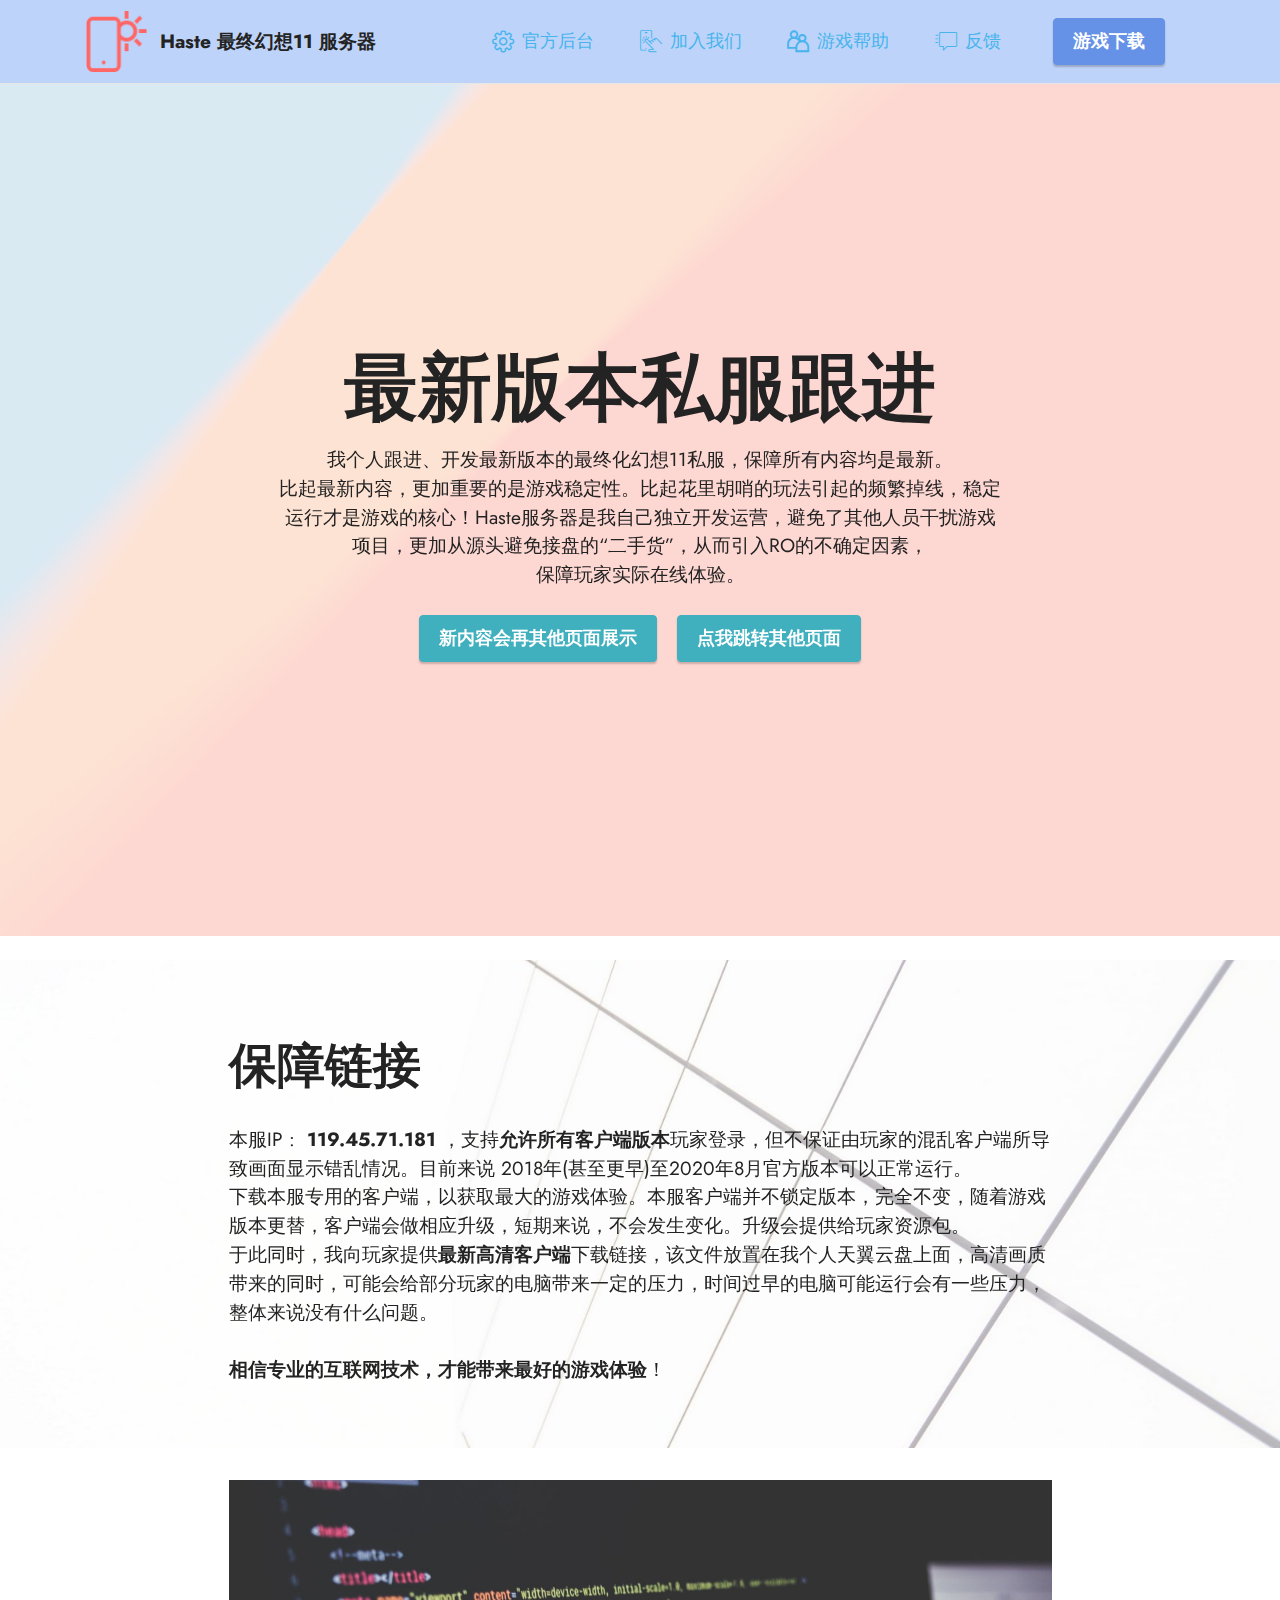
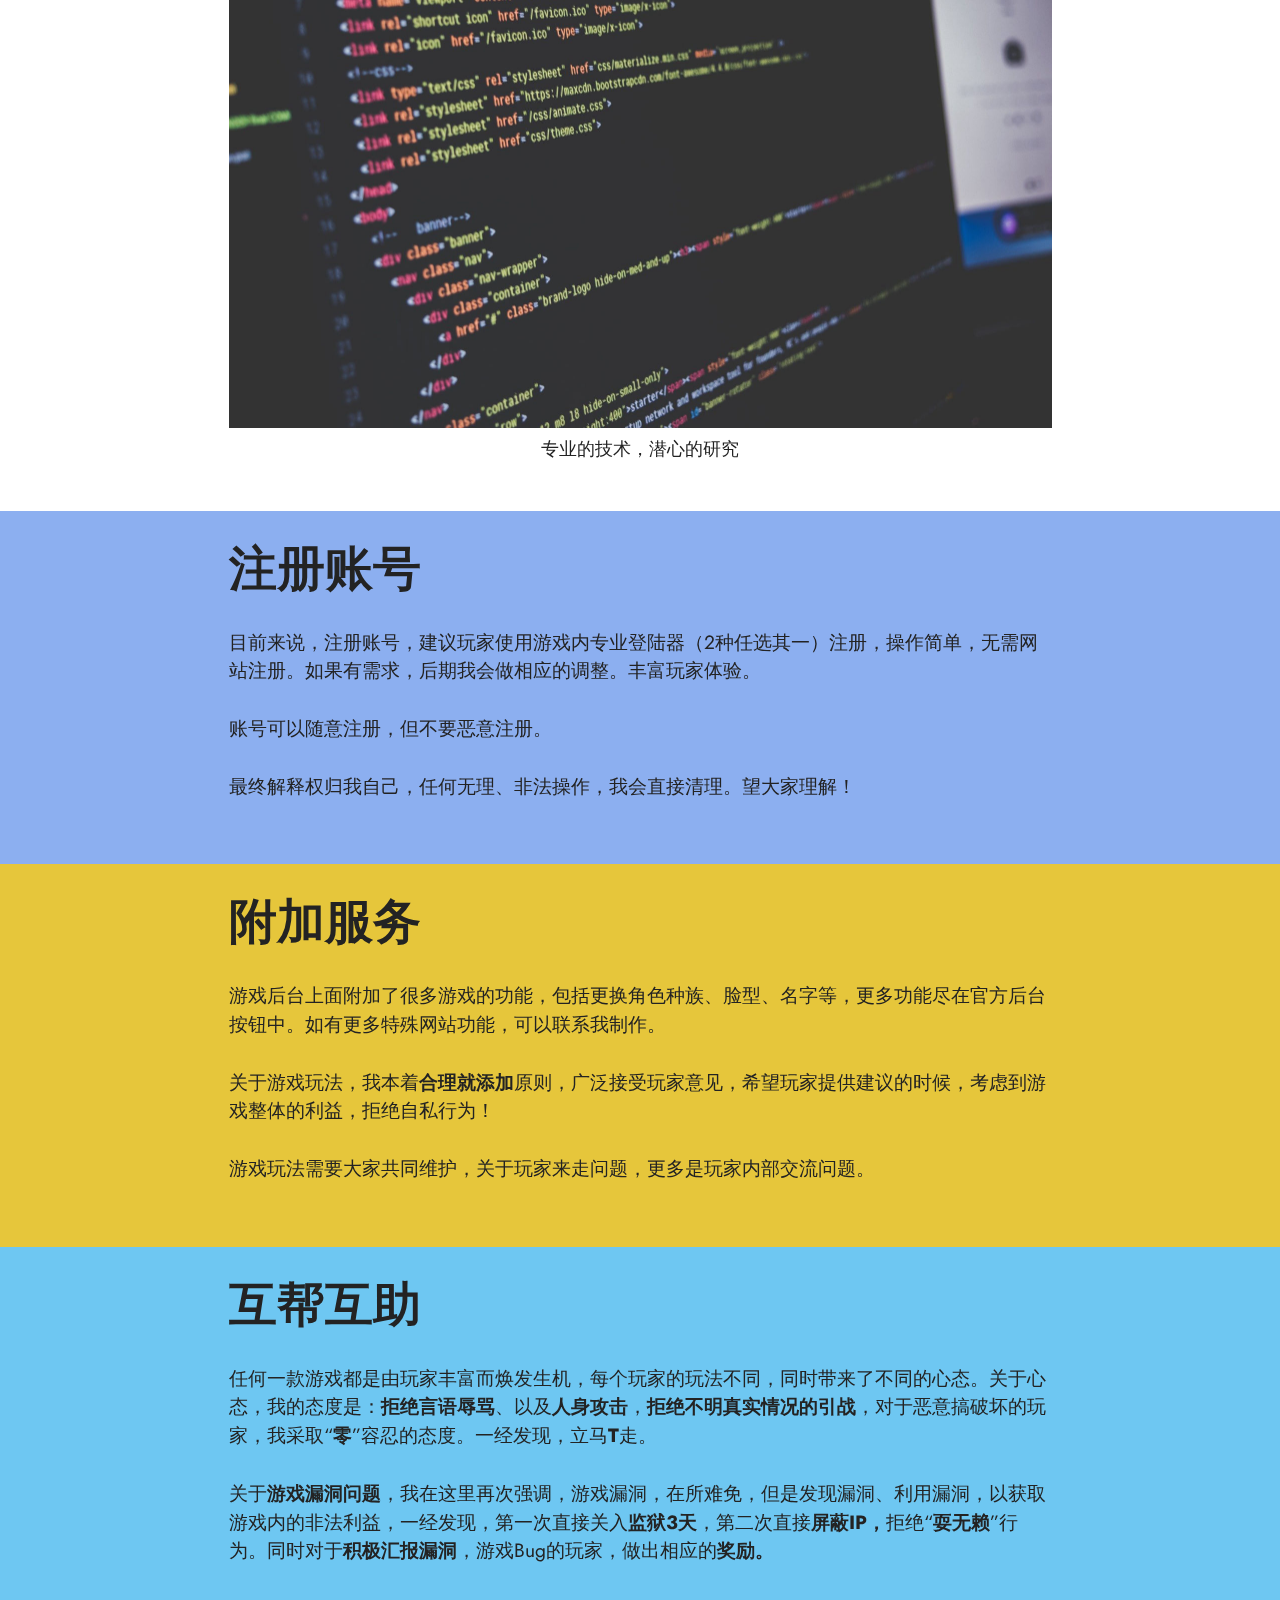
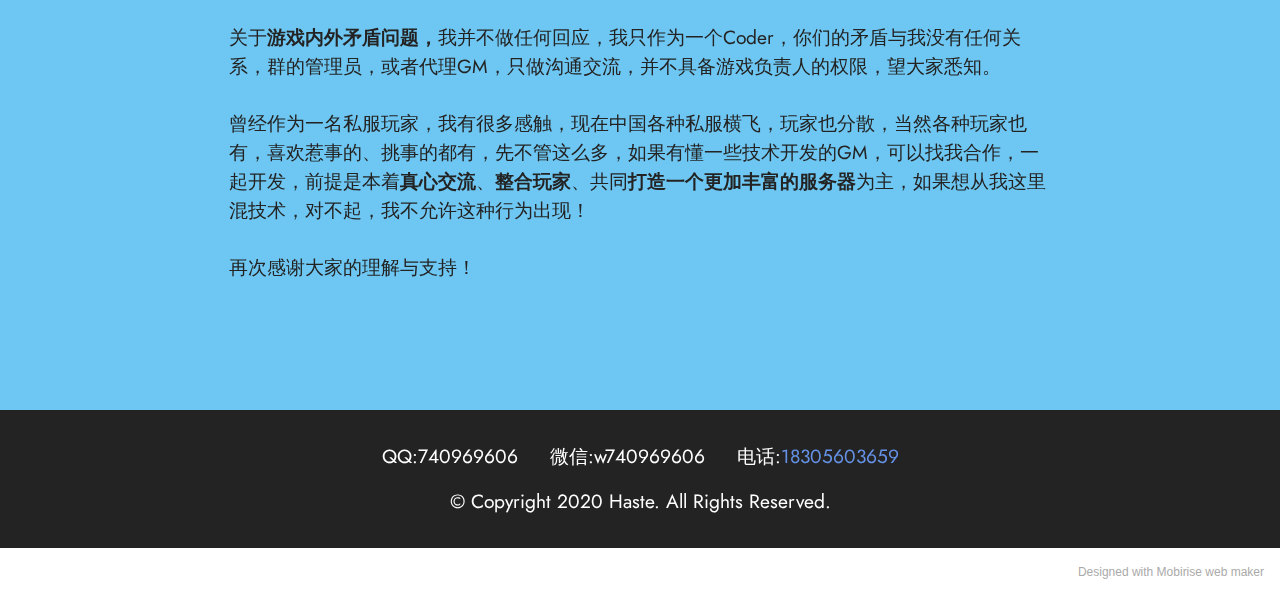
<file: src/main/resources/static/index.html>
<!DOCTYPE html>
<html  >
<head>
  <!-- Site made with Mobirise Website Builder v5.2.0, https://mobirise.com -->
  <meta charset="UTF-8">
  <meta http-equiv="X-UA-Compatible" content="IE=edge">
  <meta name="generator" content="Mobirise v5.2.0, mobirise.com">
  <meta name="viewport" content="width=device-width, initial-scale=1, minimum-scale=1">
  <link rel="shortcut icon" href="assets/images/logo.png" type="image/x-icon">
  <meta name="description" content="">
  
  
  <title>Home</title>
  <link rel="stylesheet" href="assets/web/assets/mobirise-icons2/mobirise2.css">
  <link rel="stylesheet" href="assets/web/assets/mobirise-icons/mobirise-icons.css">
  <link rel="stylesheet" href="assets/web/assets/mobirise-icons-bold/mobirise-icons-bold.css">
  <link rel="stylesheet" href="assets/tether/tether.min.css">
  <link rel="stylesheet" href="assets/bootstrap/css/bootstrap.min.css">
  <link rel="stylesheet" href="assets/bootstrap/css/bootstrap-grid.min.css">
  <link rel="stylesheet" href="assets/bootstrap/css/bootstrap-reboot.min.css">
  <link rel="stylesheet" href="assets/dropdown/css/style.css">
  <link rel="stylesheet" href="assets/socicon/css/styles.css">
  <link rel="stylesheet" href="assets/theme/css/style.css">
  <link rel="preload" as="style" href="assets/mobirise/css/mbr-additional.css"><link rel="stylesheet" href="assets/mobirise/css/mbr-additional.css" type="text/css">
  
  
  
  
</head>
<body>
  
  <section class="menu cid-s48OLK6784" once="menu" id="menu1-h">
    
    <nav class="navbar navbar-dropdown navbar-fixed-top navbar-expand-lg">
        <div class="container">
            <div class="navbar-brand">
                <span class="navbar-logo">
                    <a href="https://www.ff11sf.com" target="_blank">
                        <img src="assets/images/logo.png" alt="Mobirise" style="height: 3.8rem;">
                    </a>
                </span>
                <span class="navbar-caption-wrap"><a class="navbar-caption text-black text-primary display-7" href="https://www.ff11sf.com" target="_blank">Haste 最终幻想11 服务器</a></span>
            </div>
            <button class="navbar-toggler" type="button" data-toggle="collapse" data-target="#navbarSupportedContent" aria-controls="navbarNavAltMarkup" aria-expanded="false" aria-label="Toggle navigation">
                <div class="hamburger">
                    <span></span>
                    <span></span>
                    <span></span>
                    <span></span>
                </div>
            </button>
            <div class="collapse navbar-collapse" id="navbarSupportedContent">
                <ul class="navbar-nav nav-dropdown" data-app-modern-menu="true"><li class="nav-item"><a class="nav-link link text-info text-primary display-4" href="https://www.ff11sf.com" target="_blank"><span class="mbrib-setting mbr-iconfont mbr-iconfont-btn"></span>
                            官方后台</a></li><li class="nav-item"><a class="nav-link link text-info text-primary display-4" href="https://qm.qq.com/cgi-bin/qm/qr?k=odUU51-m8vaq8DqtxgcHgZJlx2_B9OA5&jump_from=webapi" target="_blank"><span class="mbri-touch mbr-iconfont mbr-iconfont-btn"></span>加入我们</a></li>
                    <li class="nav-item"><a class="nav-link link text-info display-4" href="https://mobirise.com"><span class="mobi-mbri mobi-mbri-users mbr-iconfont mbr-iconfont-btn"></span>游戏帮助</a></li><li class="nav-item"><a class="nav-link link text-info display-4" href="https://mobirise.com"><span class="mbri-help mbr-iconfont mbr-iconfont-btn"></span>反馈</a></li></ul>
                
                <div class="navbar-buttons mbr-section-btn"><a class="btn btn-primary display-4" href="https://cloud.189.cn/t/QrQZre2IbeYj" target="_blank">
                        游戏下载</a></div>
            </div>
        </div>
    </nav>

</section>

<section class="header1 cid-s48MCQYojq mbr-fullscreen mbr-parallax-background" id="header1-f">

    

    <div class="mbr-overlay" style="opacity: 0.8; background-color: rgb(255, 255, 255);"></div>

    <div class="align-center container">
        <div class="row justify-content-center">
            <div class="col-12 col-lg-8">
                <h1 class="mbr-section-title mbr-fonts-style mb-3 display-1"><strong>最新版本私服跟进</strong></h1>
                
                <p class="mbr-text mbr-fonts-style display-7">我个人跟进、开发最新版本的最终化幻想11私服，保障所有内容均是最新。<br>比起最新内容，更加重要的是游戏稳定性。比起花里胡哨的玩法引起的频繁掉线，稳定运行才是游戏的核心！Haste服务器是我自己独立开发运营，避免了其他人员干扰游戏项目，更加从源头避免接盘的“二手货”，从而引入RO的不确定因素，<br>保障玩家实际在线体验。</p>
                <div class="mbr-section-btn mt-3"><a class="btn btn-success display-4" href="https://mobirise.com">新内容会再其他页面展示</a> <a class="btn btn-success display-4" href="https://mobirise.com">点我跳转其他页面</a></div>
            </div>
        </div>
    </div>
</section>

<section class="content1 cid-s48udlf8KU" id="content1-8">
    
    <div class="container">
        <div class="row justify-content-center">
            <div class="title col-12 col-md-9">
                <h3 class="mbr-section-title mbr-fonts-style align-center mb-4 display-2"><strong>保障链接</strong></h3>
                <h4 class="mbr-section-subtitle align-center mbr-fonts-style mb-4 display-7">本服IP :&nbsp; <strong>119.45.71.181</strong> ，支持<strong>允许所有客户端版本</strong>玩家登录，但不保证由玩家的混乱客户端所导致画面显示错乱情况。目前来说 2018年(甚至更早)至2020年8月官方版本可以正常运行。<br>下载本服专用的客户端，以获取最大的游戏体验。本服客户端并不锁定版本，完全不变，随着游戏版本更替，客户端会做相应升级，短期来说，不会发生变化。升级会提供给玩家资源包。<br>于此同时，我向玩家提供<strong>最新高清客户端</strong>下载链接，该文件放置在我个人天翼云盘上面，高清画质带来的同时，可能会给部分玩家的电脑带来一定的压力，时间过早的电脑可能运行会有一些压力，整体来说没有什么问题。<br><br><strong>相信专业的互联网技术，才能带来最好的游戏体验</strong>！</h4>
                
            </div>
        </div>
    </div>
</section>

<section class="image3 cid-s48upRUlSD" id="image3-9">
    

    

    <div class="container">
        <div class="row justify-content-center">
            <div class="col-12 col-lg-9">
                <div class="image-wrapper">
                    <img src="assets/images/mbr-1646x1097.jpg" alt="Mobirise">
                    <p class="mbr-description mbr-fonts-style mt-2 align-center display-4">专业的技术，潜心的研究</p>
                </div>
            </div>
        </div>
    </div>
</section>

<section class="content1 cid-s48vaXqeL6" id="content1-b">
    
    <div class="container">
        <div class="row justify-content-center">
            <div class="title col-12 col-md-9">
                <h3 class="mbr-section-title mbr-fonts-style align-center mb-4 display-2"><strong>注册账号</strong></h3>
                <h4 class="mbr-section-subtitle align-center mbr-fonts-style mb-4 display-7">目前来说，注册账号，建议玩家使用游戏内专业登陆器（2种任选其一）注册，操作简单，无需网站注册。如果有需求，后期我会做相应的调整。丰富玩家体验。<br><br>账号可以随意注册，但不要恶意注册。<br><br>最终解释权归我自己，任何无理、非法操作，我会直接清理。望大家理解！</h4>
                
            </div>
        </div>
    </div>
</section>

<section class="content1 cid-s48vnjULo4" id="content1-c">
    
    <div class="container">
        <div class="row justify-content-center">
            <div class="title col-12 col-md-9">
                <h3 class="mbr-section-title mbr-fonts-style align-center mb-4 display-2"><strong>附加服务</strong></h3>
                <h4 class="mbr-section-subtitle align-center mbr-fonts-style mb-4 display-7">游戏后台上面附加了很多游戏的功能，包括更换角色种族、脸型、名字等，更多功能尽在官方后台按钮中。如有更多特殊网站功能，可以联系我制作。<br><br>关于游戏玩法，我本着<strong>合理就添加</strong>原则，广泛接受玩家意见，希望玩家提供建议的时候，考虑到游戏整体的利益，拒绝自私行为！<br><br>游戏玩法需要大家共同维护，关于玩家来走问题，更多是玩家内部交流问题。</h4>
                
            </div>
        </div>
    </div>
</section>

<section class="content1 cid-s48vrXhP0J" id="content1-d">
    
    <div class="container">
        <div class="row justify-content-center">
            <div class="title col-12 col-md-9">
                <h3 class="mbr-section-title mbr-fonts-style align-center mb-4 display-2"><strong>互帮互助</strong></h3>
                <h4 class="mbr-section-subtitle align-center mbr-fonts-style mb-4 display-7">任何一款游戏都是由玩家丰富而焕发生机，每个玩家的玩法不同，同时带来了不同的心态。关于心态，我的态度是：<strong>拒绝言语辱骂</strong>、以及<strong>人身攻击</strong>，<strong>拒绝不明真实情况的引战</strong>，对于恶意搞破坏的玩家，我采取“<strong>零</strong>”容忍的态度。一经发现，立马<strong>T</strong>走。<br><br>关于<strong>游戏漏洞问题</strong>，我在这里再次强调，游戏漏洞，在所难免，但是发现漏洞、利用漏洞，以获取游戏内的非法利益，一经发现，第一次直接关入<strong>监狱3天</strong>，第二次直接<strong>屏蔽IP，</strong>拒绝“<strong>耍无赖</strong>”行为。同时对于<strong>积极汇报漏洞</strong>，游戏Bug的玩家，做出相应的<strong>奖励。</strong><br><br><br>关于<strong>游戏内外矛盾问题，</strong>我并不做任何回应，我只作为一个Coder，你们的矛盾与我没有任何关系，群的管理员，或者代理GM，只做沟通交流，并不具备游戏负责人的权限，望大家悉知。<br><br>曾经作为一名私服玩家，我有很多感触，现在中国各种私服横飞，玩家也分散，当然各种玩家也有，喜欢惹事的、挑事的都有，先不管这么多，如果有懂一些技术开发的GM，可以找我合作，一起开发，前提是本着<strong>真心交流</strong>、<strong>整合玩家</strong>、共同<strong>打造一个更加丰富的服务器</strong>为主，如果想从我这里混技术，对不起，我不允许这种行为出现！<br><br>再次感谢大家的理解与支持！<br></h4>
                
            </div>
        </div>
    </div>
</section>

<section class="footer3 cid-s48P1Icc8J" once="footers" id="footer3-i">

    

    

    <div class="container">
        <div class="media-container-row align-center mbr-white">
            <div class="row row-links">
                <ul class="foot-menu">
                    
                    
                    
                    
                    
                <li class="foot-menu-item mbr-fonts-style display-7">QQ:740969606</li><li class="foot-menu-item mbr-fonts-style display-7">微信:w740969606</li><li class="foot-menu-item mbr-fonts-style display-7">电话:<a href="tel:18305603659" class="text-primary">18305603659</a></li></ul>
            </div>
            
            <div class="row row-copirayt">
                <p class="mbr-text mb-0 mbr-fonts-style mbr-white align-center display-7">
                    © Copyright 2020 Haste. All Rights Reserved.
                </p>
            </div>
        </div>
    </div>
</section><section style="background-color: #fff; font-family: -apple-system, BlinkMacSystemFont, 'Segoe UI', 'Roboto', 'Helvetica Neue', Arial, sans-serif; color:#aaa; font-size:12px; padding: 0; align-items: center; display: flex;"><a href="https://mobirise.site/r" style="flex: 1 1; height: 3rem; padding-left: 1rem;"></a><p style="flex: 0 0 auto; margin:0; padding-right:1rem;"><a href="https://mobirise.site/i" style="color:#aaa;">Designed with Mobirise</a> web maker</p></section><script src="assets/web/assets/jquery/jquery.min.js"></script>  <script src="assets/popper/popper.min.js"></script>  <script src="assets/tether/tether.min.js"></script>  <script src="assets/bootstrap/js/bootstrap.min.js"></script>  <script src="assets/smoothscroll/smooth-scroll.js"></script>  <script src="assets/parallax/jarallax.min.js"></script>  <script src="assets/dropdown/js/nav-dropdown.js"></script>  <script src="assets/dropdown/js/navbar-dropdown.js"></script>  <script src="assets/touchswipe/jquery.touch-swipe.min.js"></script>  <script src="assets/theme/js/script.js"></script>  
  
  
</body>
</html>
</file>
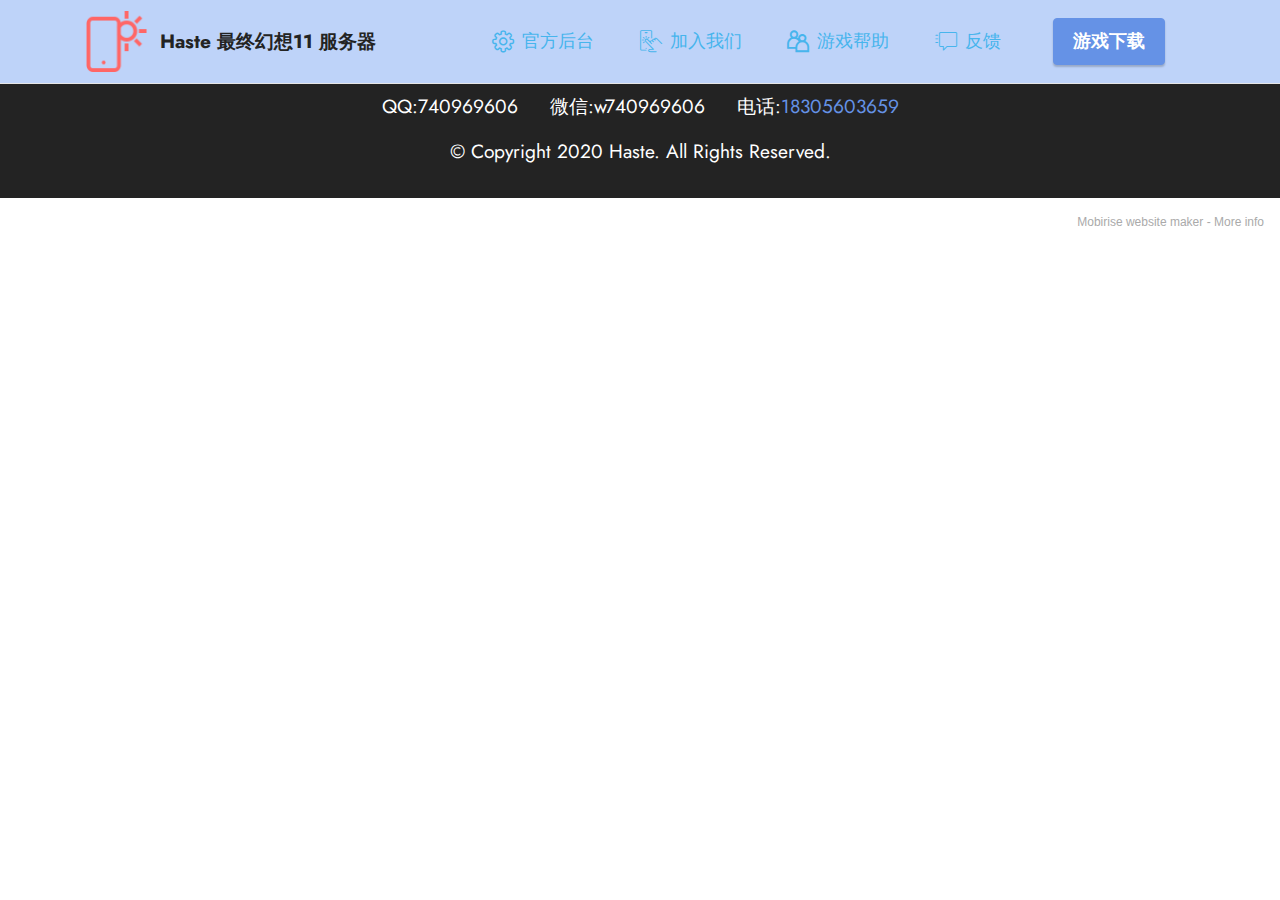
<file: src/main/resources/static/page1.html>
<!DOCTYPE html>
<html  >
<head>
  <!-- Site made with Mobirise Website Builder v5.2.0, https://mobirise.com -->
  <meta charset="UTF-8">
  <meta http-equiv="X-UA-Compatible" content="IE=edge">
  <meta name="generator" content="Mobirise v5.2.0, mobirise.com">
  <meta name="viewport" content="width=device-width, initial-scale=1, minimum-scale=1">
  <link rel="shortcut icon" href="assets/images/logo.png" type="image/x-icon">
  <meta name="description" content="">
  
  
  <title>Page 1</title>
  <link rel="stylesheet" href="assets/web/assets/mobirise-icons2/mobirise2.css">
  <link rel="stylesheet" href="assets/web/assets/mobirise-icons/mobirise-icons.css">
  <link rel="stylesheet" href="assets/web/assets/mobirise-icons-bold/mobirise-icons-bold.css">
  <link rel="stylesheet" href="assets/tether/tether.min.css">
  <link rel="stylesheet" href="assets/bootstrap/css/bootstrap.min.css">
  <link rel="stylesheet" href="assets/bootstrap/css/bootstrap-grid.min.css">
  <link rel="stylesheet" href="assets/bootstrap/css/bootstrap-reboot.min.css">
  <link rel="stylesheet" href="assets/dropdown/css/style.css">
  <link rel="stylesheet" href="assets/socicon/css/styles.css">
  <link rel="stylesheet" href="assets/theme/css/style.css">
  <link rel="preload" as="style" href="assets/mobirise/css/mbr-additional.css"><link rel="stylesheet" href="assets/mobirise/css/mbr-additional.css" type="text/css">
  
  
  
  
</head>
<body>
  
  <section class="menu cid-s48OLK6784" once="menu" id="menu1-k">
    
    <nav class="navbar navbar-dropdown navbar-fixed-top navbar-expand-lg">
        <div class="container">
            <div class="navbar-brand">
                <span class="navbar-logo">
                    <a href="https://www.ff11sf.com" target="_blank">
                        <img src="assets/images/logo.png" alt="Mobirise" style="height: 3.8rem;">
                    </a>
                </span>
                <span class="navbar-caption-wrap"><a class="navbar-caption text-black text-primary display-7" href="https://www.ff11sf.com" target="_blank">Haste 最终幻想11 服务器</a></span>
            </div>
            <button class="navbar-toggler" type="button" data-toggle="collapse" data-target="#navbarSupportedContent" aria-controls="navbarNavAltMarkup" aria-expanded="false" aria-label="Toggle navigation">
                <div class="hamburger">
                    <span></span>
                    <span></span>
                    <span></span>
                    <span></span>
                </div>
            </button>
            <div class="collapse navbar-collapse" id="navbarSupportedContent">
                <ul class="navbar-nav nav-dropdown" data-app-modern-menu="true"><li class="nav-item"><a class="nav-link link text-info text-primary display-4" href="https://www.ff11sf.com" target="_blank"><span class="mbrib-setting mbr-iconfont mbr-iconfont-btn"></span>
                            官方后台</a></li><li class="nav-item"><a class="nav-link link text-info text-primary display-4" href="https://qm.qq.com/cgi-bin/qm/qr?k=odUU51-m8vaq8DqtxgcHgZJlx2_B9OA5&jump_from=webapi" target="_blank"><span class="mbri-touch mbr-iconfont mbr-iconfont-btn"></span>加入我们</a></li>
                    <li class="nav-item"><a class="nav-link link text-info display-4" href="https://mobirise.com"><span class="mobi-mbri mobi-mbri-users mbr-iconfont mbr-iconfont-btn"></span>游戏帮助</a></li><li class="nav-item"><a class="nav-link link text-info display-4" href="https://mobirise.com"><span class="mbri-help mbr-iconfont mbr-iconfont-btn"></span>反馈</a></li></ul>
                
                <div class="navbar-buttons mbr-section-btn"><a class="btn btn-primary display-4" href="https://cloud.189.cn/t/QrQZre2IbeYj" target="_blank">
                        游戏下载</a></div>
            </div>
        </div>
    </nav>

</section>

<section class="footer3 cid-s48P1Icc8J" once="footers" id="footer3-l">

    

    

    <div class="container">
        <div class="media-container-row align-center mbr-white">
            <div class="row row-links">
                <ul class="foot-menu">
                    
                    
                    
                    
                    
                <li class="foot-menu-item mbr-fonts-style display-7">QQ:740969606</li><li class="foot-menu-item mbr-fonts-style display-7">微信:w740969606</li><li class="foot-menu-item mbr-fonts-style display-7">电话:<a href="tel:18305603659" class="text-primary">18305603659</a></li></ul>
            </div>
            
            <div class="row row-copirayt">
                <p class="mbr-text mb-0 mbr-fonts-style mbr-white align-center display-7">
                    © Copyright 2020 Haste. All Rights Reserved.
                </p>
            </div>
        </div>
    </div>
</section><section style="background-color: #fff; font-family: -apple-system, BlinkMacSystemFont, 'Segoe UI', 'Roboto', 'Helvetica Neue', Arial, sans-serif; color:#aaa; font-size:12px; padding: 0; align-items: center; display: flex;"><a href="https://mobirise.site/g" style="flex: 1 1; height: 3rem; padding-left: 1rem;"></a><p style="flex: 0 0 auto; margin:0; padding-right:1rem;">Mobirise website maker - <a href="https://mobirise.site/p" style="color:#aaa;">More info</a></p></section><script src="assets/web/assets/jquery/jquery.min.js"></script>  <script src="assets/popper/popper.min.js"></script>  <script src="assets/tether/tether.min.js"></script>  <script src="assets/bootstrap/js/bootstrap.min.js"></script>  <script src="assets/smoothscroll/smooth-scroll.js"></script>  <script src="assets/dropdown/js/nav-dropdown.js"></script>  <script src="assets/dropdown/js/navbar-dropdown.js"></script>  <script src="assets/touchswipe/jquery.touch-swipe.min.js"></script>  <script src="assets/theme/js/script.js"></script>  
  
  
</body>
</html>
</file>
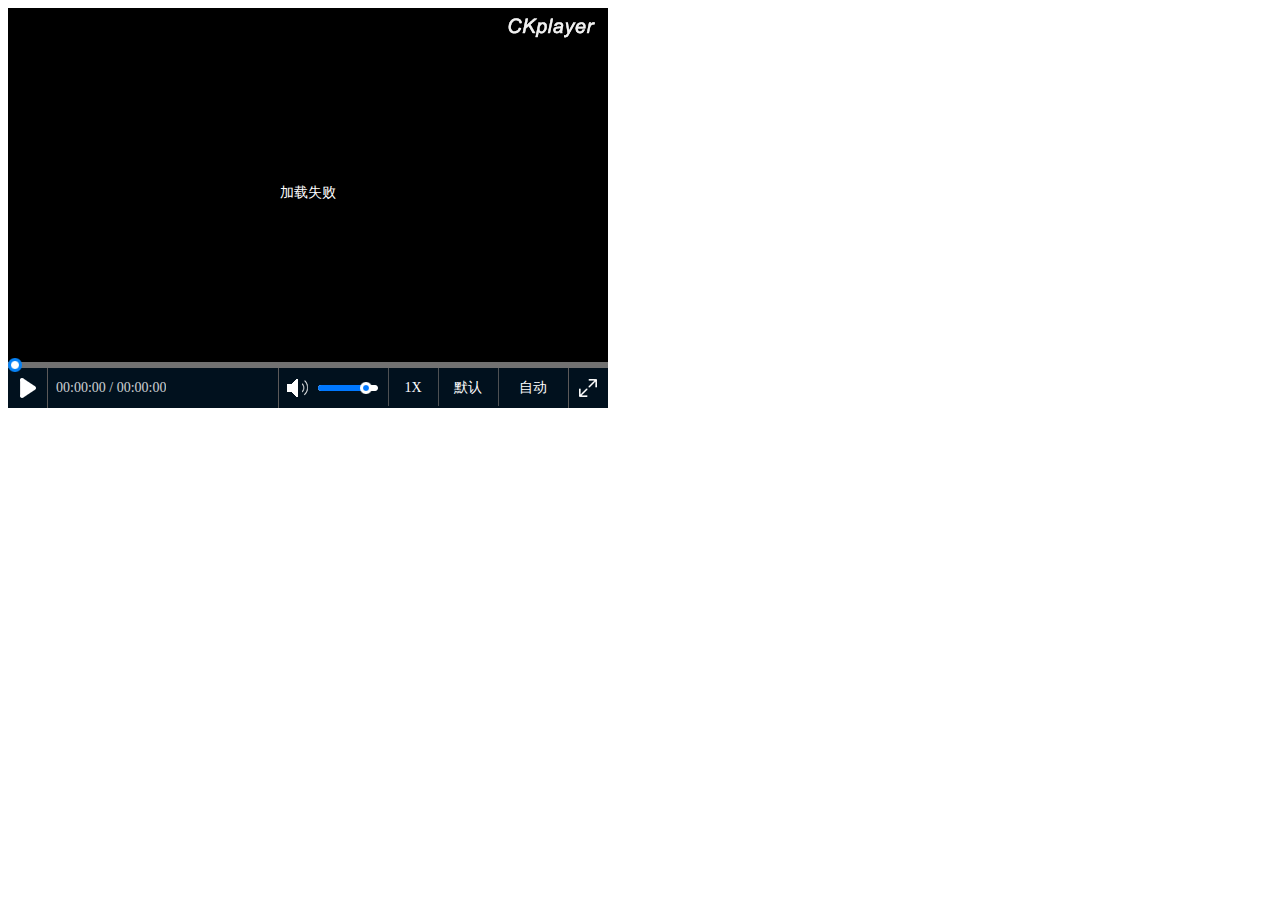
<file: src/main/resources/static/Video.html>
<!DOCTYPE HTML PUBLIC "-//W3C//DTD HTML 4.01 Transitional//EN"
        "http://www.w3.org/TR/html4/loose.dtd">
<html>
<head>
    <title>Title</title>
    <script src="ckplayer/ckplayer.js"/>
</head>
<body>
<script type="text/javascript" src="ckplayer/ckplayer.js" charset="utf-8" data-name="ckplayer"></script>
<div class="video" style="width: 600px;height: 400px;">����������</div>
<script type="text/javascript">
    //����һ��������videoObject��������Ϊ��Ƶ��ʼ������
    var videoObject = {
        container: '.video', //��#������������ID����.���򡰡�����������class
        variable: 'player', //���ź������ƣ������Ա������ã�ֵ���������new ckplayer()�Ķ���
        video: 'https://test20201019.oss-cn-hangzhou.aliyuncs.com/%E5%91%A8%E6%9D%B0%E4%BC%A6-%E4%B8%83%E9%87%8C%E9%A6%99(%E9%AB%98%E6%B8%85).mp4'//��Ƶ��ַ
    };
    var player = new ckplayer(videoObject);//��ʼ��������
</script>

</body>
</html>
</file>
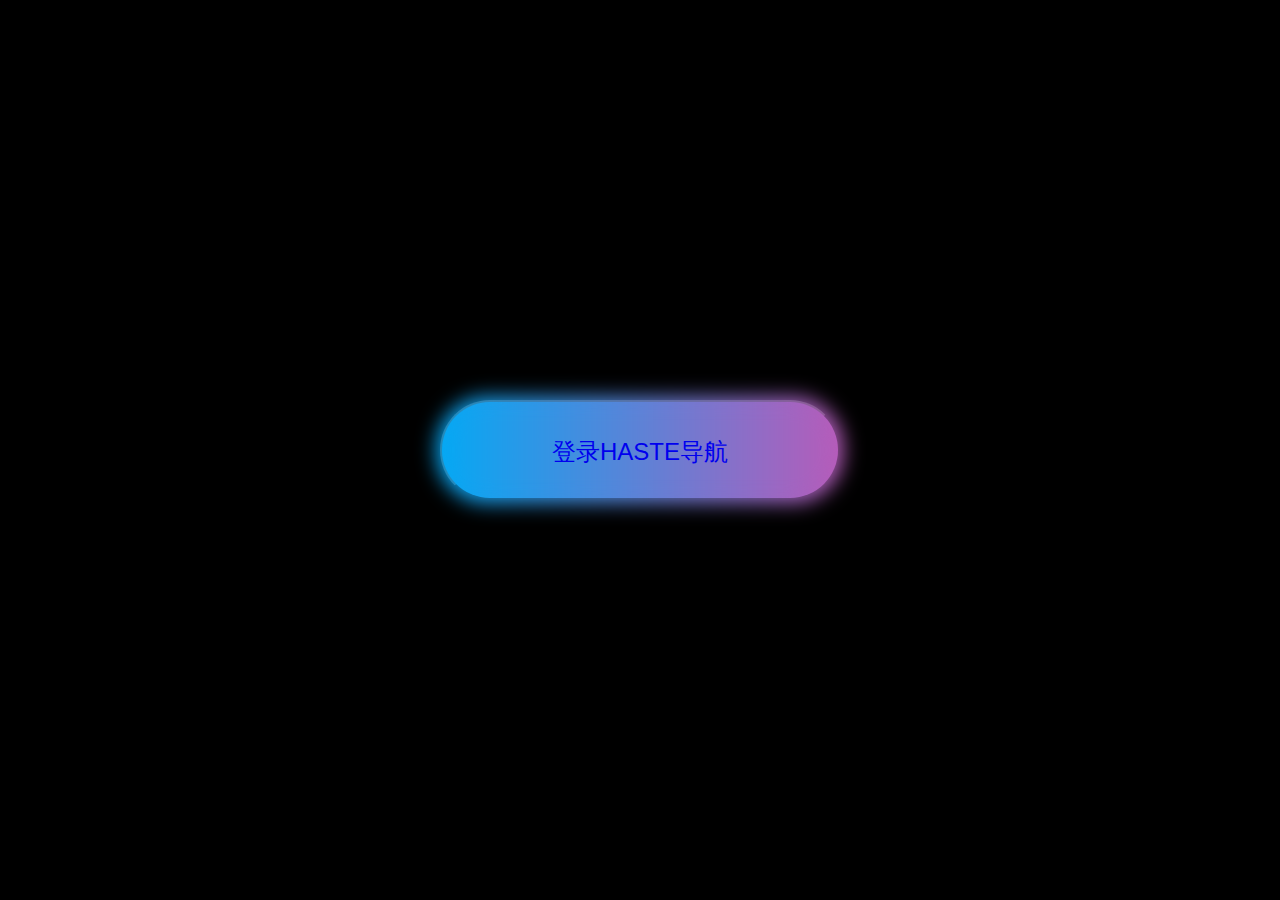
<file: src/main/resources/static/炫酷页面.html>
<!DOCTYPE html>
<html lang="en">
<head>
    <meta charset="UTF-8">
    <meta name="viewport" content="width=device-width, initial-scale=1.0">
    <title>Haste服务器后台导航</title>
    <link rel="stylesheet" href="css/style.css">
    <link rel="shortcut icon" href="img/job/DNC.png">
     
</head>
<body>
<button class="light-btn"><a href="Main.html" style="text-decoration:none">登录Haste导航</a></button>
</body>
</html>
</file>
<file: src/main/resources/static/assets/web/assets/mobirise-icons2/mobirise2.css>
@font-face {
  font-family: 'Moririse2';
  font-display: swap;
  src:  url('mobirise2.eot?f2bix4');
  src:  url('mobirise2.eot?f2bix4#iefix') format('embedded-opentype'),
    url('mobirise2.ttf?f2bix4') format('truetype'),
    url('mobirise2.woff?f2bix4') format('woff'),
    url('mobirise2.svg?f2bix4#mobirise2') format('svg');
  font-weight: normal;
  font-style: normal;
}

[class^="mobi-"], [class*=" mobi-"] {
  /* use !important to prevent issues with browser extensions that change fonts */
  font-family: 'Moririse2' !important;
  speak: none;
  font-style: normal;
  font-weight: normal;
  font-variant: normal;
  text-transform: none;
  line-height: 1;

  /* Better Font Rendering =========== */
  -webkit-font-smoothing: antialiased;
  -moz-osx-font-smoothing: grayscale;
}

.mobi-mbri-add-submenu:before {
  content: "\e900";
}
.mobi-mbri-alert:before {
  content: "\e901";
}
.mobi-mbri-align-center:before {
  content: "\e902";
}
.mobi-mbri-align-justify:before {
  content: "\e903";
}
.mobi-mbri-align-left:before {
  content: "\e904";
}
.mobi-mbri-align-right:before {
  content: "\e905";
}
.mobi-mbri-android:before {
  content: "\e906";
}
.mobi-mbri-apple:before {
  content: "\e907";
}
.mobi-mbri-arrow-down:before {
  content: "\e908";
}
.mobi-mbri-arrow-next:before {
  content: "\e909";
}
.mobi-mbri-arrow-prev:before {
  content: "\e90a";
}
.mobi-mbri-arrow-up:before {
  content: "\e90b";
}
.mobi-mbri-bold:before {
  content: "\e90c";
}
.mobi-mbri-bookmark:before {
  content: "\e90d";
}
.mobi-mbri-bootstrap:before {
  content: "\e90e";
}
.mobi-mbri-briefcase:before {
  content: "\e90f";
}
.mobi-mbri-browse:before {
  content: "\e910";
}
.mobi-mbri-bulleted-list:before {
  content: "\e911";
}
.mobi-mbri-calendar:before {
  content: "\e912";
}
.mobi-mbri-camera:before {
  content: "\e913";
}
.mobi-mbri-cart-add:before {
  content: "\e914";
}
.mobi-mbri-cart-full:before {
  content: "\e915";
}
.mobi-mbri-cash:before {
  content: "\e916";
}
.mobi-mbri-change-style:before {
  content: "\e917";
}
.mobi-mbri-chat:before {
  content: "\e918";
}
.mobi-mbri-clock:before {
  content: "\e919";
}
.mobi-mbri-close:before {
  content: "\e91a";
}
.mobi-mbri-cloud:before {
  content: "\e91b";
}
.mobi-mbri-code:before {
  content: "\e91c";
}
.mobi-mbri-contact-form:before {
  content: "\e91d";
}
.mobi-mbri-credit-card:before {
  content: "\e91e";
}
.mobi-mbri-cursor-click:before {
  content: "\e91f";
}
.mobi-mbri-cust-feedback:before {
  content: "\e920";
}
.mobi-mbri-database:before {
  content: "\e921";
}
.mobi-mbri-delivery:before {
  content: "\e922";
}
.mobi-mbri-desktop:before {
  content: "\e923";
}
.mobi-mbri-devices:before {
  content: "\e924";
}
.mobi-mbri-down:before {
  content: "\e925";
}
.mobi-mbri-download-2:before {
  content: "\e926";
}
.mobi-mbri-download:before {
  content: "\e927";
}
.mobi-mbri-drag-n-drop-2:before {
  content: "\e928";
}
.mobi-mbri-drag-n-drop:before {
  content: "\e929";
}
.mobi-mbri-edit-2:before {
  content: "\e92a";
}
.mobi-mbri-edit:before {
  content: "\e92b";
}
.mobi-mbri-error:before {
  content: "\e92c";
}
.mobi-mbri-extension:before {
  content: "\e92d";
}
.mobi-mbri-features:before {
  content: "\e92e";
}
.mobi-mbri-file:before {
  content: "\e92f";
}
.mobi-mbri-flag:before {
  content: "\e930";
}
.mobi-mbri-folder:before {
  content: "\e931";
}
.mobi-mbri-gift:before {
  content: "\e932";
}
.mobi-mbri-github:before {
  content: "\e933";
}
.mobi-mbri-globe-2:before {
  content: "\e934";
}
.mobi-mbri-globe:before {
  content: "\e935";
}
.mobi-mbri-growing-chart:before {
  content: "\e936";
}
.mobi-mbri-hearth:before {
  content: "\e937";
}
.mobi-mbri-help:before {
  content: "\e938";
}
.mobi-mbri-home:before {
  content: "\e939";
}
.mobi-mbri-hot-cup:before {
  content: "\e93a";
}
.mobi-mbri-idea:before {
  content: "\e93b";
}
.mobi-mbri-image-gallery:before {
  content: "\e93c";
}
.mobi-mbri-image-slider:before {
  content: "\e93d";
}
.mobi-mbri-info:before {
  content: "\e93e";
}
.mobi-mbri-italic:before {
  content: "\e93f";
}
.mobi-mbri-key:before {
  content: "\e940";
}
.mobi-mbri-laptop:before {
  content: "\e941";
}
.mobi-mbri-layers:before {
  content: "\e942";
}
.mobi-mbri-left-right:before {
  content: "\e943";
}
.mobi-mbri-left:before {
  content: "\e944";
}
.mobi-mbri-letter:before {
  content: "\e945";
}
.mobi-mbri-like:before {
  content: "\e946";
}
.mobi-mbri-link:before {
  content: "\e947";
}
.mobi-mbri-lock:before {
  content: "\e948";
}
.mobi-mbri-login:before {
  content: "\e949";
}
.mobi-mbri-logout:before {
  content: "\e94a";
}
.mobi-mbri-magic-stick:before {
  content: "\e94b";
}
.mobi-mbri-map-pin:before {
  content: "\e94c";
}
.mobi-mbri-menu:before {
  content: "\e94d";
}
.mobi-mbri-mobile-2:before {
  content: "\e94e";
}
.mobi-mbri-mobile-horizontal:before {
  content: "\e94f";
}
.mobi-mbri-mobile:before {
  content: "\e950";
}
.mobi-mbri-mobirise:before {
  content: "\e951";
}
.mobi-mbri-more-horizontal:before {
  content: "\e952";
}
.mobi-mbri-more-vertical:before {
  content: "\e953";
}
.mobi-mbri-music:before {
  content: "\e954";
}
.mobi-mbri-new-file:before {
  content: "\e955";
}
.mobi-mbri-numbered-list:before {
  content: "\e956";
}
.mobi-mbri-opened-folder:before {
  content: "\e957";
}
.mobi-mbri-pages:before {
  content: "\e958";
}
.mobi-mbri-paper-plane:before {
  content: "\e959";
}
.mobi-mbri-paperclip:before {
  content: "\e95a";
}
.mobi-mbri-phone:before {
  content: "\e95b";
}
.mobi-mbri-photo:before {
  content: "\e95c";
}
.mobi-mbri-photos:before {
  content: "\e95d";
}
.mobi-mbri-pin:before {
  content: "\e95e";
}
.mobi-mbri-play:before {
  content: "\e95f";
}
.mobi-mbri-plus:before {
  content: "\e960";
}
.mobi-mbri-preview:before {
  content: "\e961";
}
.mobi-mbri-print:before {
  content: "\e962";
}
.mobi-mbri-protect:before {
  content: "\e963";
}
.mobi-mbri-question:before {
  content: "\e964";
}
.mobi-mbri-quote-left:before {
  content: "\e965";
}
.mobi-mbri-quote-right:before {
  content: "\e966";
}
.mobi-mbri-redo:before {
  content: "\e967";
}
.mobi-mbri-refresh:before {
  content: "\e968";
}
.mobi-mbri-responsive-2:before {
  content: "\e969";
}
.mobi-mbri-responsive:before {
  content: "\e96a";
}
.mobi-mbri-right:before {
  content: "\e96b";
}
.mobi-mbri-rocket:before {
  content: "\e96c";
}
.mobi-mbri-sad-face:before {
  content: "\e96d";
}
.mobi-mbri-sale:before {
  content: "\e96e";
}
.mobi-mbri-save:before {
  content: "\e96f";
}
.mobi-mbri-search:before {
  content: "\e970";
}
.mobi-mbri-setting-2:before {
  content: "\e971";
}
.mobi-mbri-setting-3:before {
  content: "\e972";
}
.mobi-mbri-setting:before {
  content: "\e973";
}
.mobi-mbri-share:before {
  content: "\e974";
}
.mobi-mbri-shopping-bag:before {
  content: "\e975";
}
.mobi-mbri-shopping-basket:before {
  content: "\e976";
}
.mobi-mbri-shopping-cart:before {
  content: "\e977";
}
.mobi-mbri-sites:before {
  content: "\e978";
}
.mobi-mbri-smile-face:before {
  content: "\e979";
}
.mobi-mbri-speed:before {
  content: "\e97a";
}
.mobi-mbri-star:before {
  content: "\e97b";
}
.mobi-mbri-success:before {
  content: "\e97c";
}
.mobi-mbri-sun:before {
  content: "\e97d";
}
.mobi-mbri-sun2:before {
  content: "\e97e";
}
.mobi-mbri-tablet-vertical:before {
  content: "\e97f";
}
.mobi-mbri-tablet:before {
  content: "\e980";
}
.mobi-mbri-target:before {
  content: "\e981";
}
.mobi-mbri-timer:before {
  content: "\e982";
}
.mobi-mbri-to-ftp:before {
  content: "\e983";
}
.mobi-mbri-to-local-drive:before {
  content: "\e984";
}
.mobi-mbri-touch-swipe:before {
  content: "\e985";
}
.mobi-mbri-touch:before {
  content: "\e986";
}
.mobi-mbri-trash:before {
  content: "\e987";
}
.mobi-mbri-underline:before {
  content: "\e988";
}
.mobi-mbri-undo:before {
  content: "\e989";
}
.mobi-mbri-unlink:before {
  content: "\e98a";
}
.mobi-mbri-unlock:before {
  content: "\e98b";
}
.mobi-mbri-up-down:before {
  content: "\e98c";
}
.mobi-mbri-up:before {
  content: "\e98d";
}
.mobi-mbri-update:before {
  content: "\e98e";
}
.mobi-mbri-upload-2:before {
  content: "\e98f";
}
.mobi-mbri-upload:before {
  content: "\e990";
}
.mobi-mbri-user-2:before {
  content: "\e991";
}
.mobi-mbri-user:before {
  content: "\e992";
}
.mobi-mbri-users:before {
  content: "\e993";
}
.mobi-mbri-video-play:before {
  content: "\e994";
}
.mobi-mbri-video:before {
  content: "\e995";
}
.mobi-mbri-watch:before {
  content: "\e996";
}
.mobi-mbri-website-theme-2:before {
  content: "\e997";
}
.mobi-mbri-website-theme:before {
  content: "\e998";
}
.mobi-mbri-wifi:before {
  content: "\e999";
}
.mobi-mbri-windows:before {
  content: "\e99a";
}
.mobi-mbri-zoom-in:before {
  content: "\e99b";
}
.mobi-mbri-zoom-out:before {
  content: "\e99c";
}
</file>
<file: src/main/resources/static/assets/web/assets/mobirise-icons/mobirise-icons.css>
@font-face {
  font-family: 'MobiriseIcons';
  src:  url('mobirise-icons.eot?spat4u');
  src:  url('mobirise-icons.eot?spat4u#iefix') format('embedded-opentype'),
    url('mobirise-icons.ttf?spat4u') format('truetype'),
    url('mobirise-icons.woff?spat4u') format('woff'),
    url('mobirise-icons.svg?spat4u#MobiriseIcons') format('svg');
  font-weight: normal;
  font-style: normal;
  font-display: swap;
}

[class^="mbri-"], [class*=" mbri-"] {
  /* use !important to prevent issues with browser extensions that change fonts */
  font-family: MobiriseIcons !important;
  speak: none;
  font-style: normal;
  font-weight: normal;
  font-variant: normal;
  text-transform: none;
  line-height: 1;

  /* Better Font Rendering =========== */
  -webkit-font-smoothing: antialiased;
  -moz-osx-font-smoothing: grayscale;
}

.mbri-add-submenu:before {
  content: "\e900";
}
.mbri-alert:before {
  content: "\e901";
}
.mbri-align-center:before {
  content: "\e902";
}
.mbri-align-justify:before {
  content: "\e903";
}
.mbri-align-left:before {
  content: "\e904";
}
.mbri-align-right:before {
  content: "\e905";
}
.mbri-android:before {
  content: "\e906";
}
.mbri-apple:before {
  content: "\e907";
}
.mbri-arrow-down:before {
  content: "\e908";
}
.mbri-arrow-next:before {
  content: "\e909";
}
.mbri-arrow-prev:before {
  content: "\e90a";
}
.mbri-arrow-up:before {
  content: "\e90b";
}
.mbri-bold:before {
  content: "\e90c";
}
.mbri-bookmark:before {
  content: "\e90d";
}
.mbri-bootstrap:before {
  content: "\e90e";
}
.mbri-briefcase:before {
  content: "\e90f";
}
.mbri-browse:before {
  content: "\e910";
}
.mbri-bulleted-list:before {
  content: "\e911";
}
.mbri-calendar:before {
  content: "\e912";
}
.mbri-camera:before {
  content: "\e913";
}
.mbri-cart-add:before {
  content: "\e914";
}
.mbri-cart-full:before {
  content: "\e915";
}
.mbri-cash:before {
  content: "\e916";
}
.mbri-change-style:before {
  content: "\e917";
}
.mbri-chat:before {
  content: "\e918";
}
.mbri-clock:before {
  content: "\e919";
}
.mbri-close:before {
  content: "\e91a";
}
.mbri-cloud:before {
  content: "\e91b";
}
.mbri-code:before {
  content: "\e91c";
}
.mbri-contact-form:before {
  content: "\e91d";
}
.mbri-credit-card:before {
  content: "\e91e";
}
.mbri-cursor-click:before {
  content: "\e91f";
}
.mbri-cust-feedback:before {
  content: "\e920";
}
.mbri-database:before {
  content: "\e921";
}
.mbri-delivery:before {
  content: "\e922";
}
.mbri-desktop:before {
  content: "\e923";
}
.mbri-devices:before {
  content: "\e924";
}
.mbri-down:before {
  content: "\e925";
}
.mbri-download:before {
  content: "\e989";
}
.mbri-drag-n-drop:before {
  content: "\e927";
}
.mbri-drag-n-drop2:before {
  content: "\e928";
}
.mbri-edit:before {
  content: "\e929";
}
.mbri-edit2:before {
  content: "\e92a";
}
.mbri-error:before {
  content: "\e92b";
}
.mbri-extension:before {
  content: "\e92c";
}
.mbri-features:before {
  content: "\e92d";
}
.mbri-file:before {
  content: "\e92e";
}
.mbri-flag:before {
  content: "\e92f";
}
.mbri-folder:before {
  content: "\e930";
}
.mbri-gift:before {
  content: "\e931";
}
.mbri-github:before {
  content: "\e932";
}
.mbri-globe:before {
  content: "\e933";
}
.mbri-globe-2:before {
  content: "\e934";
}
.mbri-growing-chart:before {
  content: "\e935";
}
.mbri-hearth:before {
  content: "\e936";
}
.mbri-help:before {
  content: "\e937";
}
.mbri-home:before {
  content: "\e938";
}
.mbri-hot-cup:before {
  content: "\e939";
}
.mbri-idea:before {
  content: "\e93a";
}
.mbri-image-gallery:before {
  content: "\e93b";
}
.mbri-image-slider:before {
  content: "\e93c";
}
.mbri-info:before {
  content: "\e93d";
}
.mbri-italic:before {
  content: "\e93e";
}
.mbri-key:before {
  content: "\e93f";
}
.mbri-laptop:before {
  content: "\e940";
}
.mbri-layers:before {
  content: "\e941";
}
.mbri-left-right:before {
  content: "\e942";
}
.mbri-left:before {
  content: "\e943";
}
.mbri-letter:before {
  content: "\e944";
}
.mbri-like:before {
  content: "\e945";
}
.mbri-link:before {
  content: "\e946";
}
.mbri-lock:before {
  content: "\e947";
}
.mbri-login:before {
  content: "\e948";
}
.mbri-logout:before {
  content: "\e949";
}
.mbri-magic-stick:before {
  content: "\e94a";
}
.mbri-map-pin:before {
  content: "\e94b";
}
.mbri-menu:before {
  content: "\e94c";
}
.mbri-mobile:before {
  content: "\e94d";
}
.mbri-mobile2:before {
  content: "\e94e";
}
.mbri-mobirise:before {
  content: "\e94f";
}
.mbri-more-horizontal:before {
  content: "\e950";
}
.mbri-more-vertical:before {
  content: "\e951";
}
.mbri-music:before {
  content: "\e952";
}
.mbri-new-file:before {
  content: "\e953";
}
.mbri-numbered-list:before {
  content: "\e954";
}
.mbri-opened-folder:before {
  content: "\e955";
}
.mbri-pages:before {
  content: "\e956";
}
.mbri-paper-plane:before {
  content: "\e957";
}
.mbri-paperclip:before {
  content: "\e958";
}
.mbri-photo:before {
  content: "\e959";
}
.mbri-photos:before {
  content: "\e95a";
}
.mbri-pin:before {
  content: "\e95b";
}
.mbri-play:before {
  content: "\e95c";
}
.mbri-plus:before {
  content: "\e95d";
}
.mbri-preview:before {
  content: "\e95e";
}
.mbri-print:before {
  content: "\e95f";
}
.mbri-protect:before {
  content: "\e960";
}
.mbri-question:before {
  content: "\e961";
}
.mbri-quote-left:before {
  content: "\e962";
}
.mbri-quote-right:before {
  content: "\e963";
}
.mbri-refresh:before {
  content: "\e964";
}
.mbri-responsive:before {
  content: "\e965";
}
.mbri-right:before {
  content: "\e966";
}
.mbri-rocket:before {
  content: "\e967";
}
.mbri-sad-face:before {
  content: "\e968";
}
.mbri-sale:before {
  content: "\e969";
}
.mbri-save:before {
  content: "\e96a";
}
.mbri-search:before {
  content: "\e96b";
}
.mbri-setting:before {
  content: "\e96c";
}
.mbri-setting2:before {
  content: "\e96d";
}
.mbri-setting3:before {
  content: "\e96e";
}
.mbri-share:before {
  content: "\e96f";
}
.mbri-shopping-bag:before {
  content: "\e970";
}
.mbri-shopping-basket:before {
  content: "\e971";
}
.mbri-shopping-cart:before {
  content: "\e972";
}
.mbri-sites:before {
  content: "\e973";
}
.mbri-smile-face:before {
  content: "\e974";
}
.mbri-speed:before {
  content: "\e975";
}
.mbri-star:before {
  content: "\e976";
}
.mbri-success:before {
  content: "\e977";
}
.mbri-sun:before {
  content: "\e978";
}
.mbri-sun2:before {
  content: "\e979";
}
.mbri-tablet:before {
  content: "\e97a";
}
.mbri-tablet-vertical:before {
  content: "\e97b";
}
.mbri-target:before {
  content: "\e97c";
}
.mbri-timer:before {
  content: "\e97d";
}
.mbri-to-ftp:before {
  content: "\e97e";
}
.mbri-to-local-drive:before {
  content: "\e97f";
}
.mbri-touch-swipe:before {
  content: "\e980";
}
.mbri-touch:before {
  content: "\e981";
}
.mbri-trash:before {
  content: "\e982";
}
.mbri-underline:before {
  content: "\e983";
}
.mbri-unlink:before {
  content: "\e984";
}
.mbri-unlock:before {
  content: "\e985";
}
.mbri-up-down:before {
  content: "\e986";
}
.mbri-up:before {
  content: "\e987";
}
.mbri-update:before {
  content: "\e988";
}
.mbri-upload:before {
 content: "\e926"; 
}
.mbri-user:before {
  content: "\e98a";
}
.mbri-user2:before {
  content: "\e98b";
}
.mbri-users:before {
  content: "\e98c";
}
.mbri-video:before {
  content: "\e98d";
}
.mbri-video-play:before {
  content: "\e98e";
}
.mbri-watch:before {
  content: "\e98f";
}
.mbri-website-theme:before {
  content: "\e990";
}
.mbri-wifi:before {
  content: "\e991";
}
.mbri-windows:before {
  content: "\e992";
}
.mbri-zoom-out:before {
  content: "\e993";
}
.mbri-redo:before {
  content: "\e994";
}
.mbri-undo:before {
  content: "\e995";
}
</file>
<file: src/main/resources/static/assets/web/assets/mobirise-icons-bold/mobirise-icons-bold.css>
@font-face {
  font-family: 'mobirise-icons-bold';
  font-display: swap;
  src:  url('mobirise-icons-bold.eot?m1l4yr');
  src:  url('mobirise-icons-bold.eot?m1l4yr#iefix') format('embedded-opentype'),
    url('mobirise-icons-bold.ttf?m1l4yr') format('truetype'),
    url('mobirise-icons-bold.woff?m1l4yr') format('woff'),
    url('mobirise-icons-bold.svg?m1l4yr#mobirise-icons-bold') format('svg');
  font-weight: normal;
  font-style: normal;
}

[class^="mbrib-"], [class*="mbrib-"] {
  /* use !important to prevent issues with browser extensions that change fonts */
  font-family: 'mobirise-icons-bold' !important;
  speak: none;
  font-style: normal;
  font-weight: normal;
  font-variant: normal;
  text-transform: none;
  line-height: 1;

  /* Better Font Rendering =========== */
  -webkit-font-smoothing: antialiased;
  -moz-osx-font-smoothing: grayscale;
}

.mbrib-add-submenu:before {
  content: "\e900";
}
.mbrib-alert:before {
  content: "\e901";
}
.mbrib-align-center:before {
  content: "\e902";
}
.mbrib-align-justify:before {
  content: "\e903";
}
.mbrib-align-left:before {
  content: "\e904";
}
.mbrib-align-right:before {
  content: "\e905";
}
.mbrib-android:before {
  content: "\e906";
}
.mbrib-apple:before {
  content: "\e907";
}
.mbrib-arrow-down:before {
  content: "\e908";
}
.mbrib-arrow-next:before {
  content: "\e909";
}
.mbrib-arrow-prev:before {
  content: "\e90a";
}
.mbrib-arrow-up:before {
  content: "\e90b";
}
.mbrib-bold:before {
  content: "\e90c";
}
.mbrib-bookmark:before {
  content: "\e90d";
}
.mbrib-bootstrap:before {
  content: "\e90e";
}
.mbrib-briefcase:before {
  content: "\e90f";
}
.mbrib-browse:before {
  content: "\e910";
}
.mbrib-bulleted-list:before {
  content: "\e911";
}
.mbrib-calendar:before {
  content: "\e912";
}
.mbrib-camera:before {
  content: "\e913";
}
.mbrib-cart-add:before {
  content: "\e914";
}
.mbrib-cart-full:before {
  content: "\e915";
}
.mbrib-cash:before {
  content: "\e916";
}
.mbrib-change-style:before {
  content: "\e917";
}
.mbrib-chat:before {
  content: "\e918";
}
.mbrib-clock:before {
  content: "\e919";
}
.mbrib-close:before {
  content: "\e91a";
}
.mbrib-cloud:before {
  content: "\e91b";
}
.mbrib-code:before {
  content: "\e91c";
}
.mbrib-contact-form:before {
  content: "\e91d";
}
.mbrib-credit-card:before {
  content: "\e91e";
}
.mbrib-cursor-click:before {
  content: "\e91f";
}
.mbrib-cust-feedback:before {
  content: "\e920";
}
.mbrib-database:before {
  content: "\e921";
}
.mbrib-delivery:before {
  content: "\e922";
}
.mbrib-desktop:before {
  content: "\e923";
}
.mbrib-devices:before {
  content: "\e924";
}
.mbrib-down:before {
  content: "\e925";
}
.mbrib-download:before {
  content: "\e926";
}
.mbrib-drag-n-drop:before {
  content: "\e927";
}
.mbrib-drag-n-drop2:before {
  content: "\e928";
}
.mbrib-edit:before {
  content: "\e929";
}
.mbrib-edit2:before {
  content: "\e92a";
}
.mbrib-error:before {
  content: "\e92b";
}
.mbrib-extension:before {
  content: "\e92c";
}
.mbrib-features:before {
  content: "\e92d";
}
.mbrib-file:before {
  content: "\e92e";
}
.mbrib-flag:before {
  content: "\e92f";
}
.mbrib-folder:before {
  content: "\e930";
}
.mbrib-gift:before {
  content: "\e931";
}
.mbrib-github:before {
  content: "\e932";
}
.mbrib-globe-2:before {
  content: "\e933";
}
.mbrib-globe:before {
  content: "\e934";
}
.mbrib-growing-chart:before {
  content: "\e935";
}
.mbrib-hearth:before {
  content: "\e936";
}
.mbrib-help:before {
  content: "\e937";
}
.mbrib-home:before {
  content: "\e938";
}
.mbrib-hot-cup:before {
  content: "\e939";
}
.mbrib-idea:before {
  content: "\e93a";
}
.mbrib-image-gallery:before {
  content: "\e93b";
}
.mbrib-image-slider:before {
  content: "\e93c";
}
.mbrib-info:before {
  content: "\e93d";
}
.mbrib-italic:before {
  content: "\e93e";
}
.mbrib-key:before {
  content: "\e93f";
}
.mbrib-laptop:before {
  content: "\e940";
}
.mbrib-layers:before {
  content: "\e941";
}
.mbrib-left-right:before {
  content: "\e942";
}
.mbrib-left:before {
  content: "\e943";
}
.mbrib-letter:before {
  content: "\e944";
}
.mbrib-like:before {
  content: "\e945";
}
.mbrib-link:before {
  content: "\e946";
}
.mbrib-lock:before {
  content: "\e947";
}
.mbrib-login:before {
  content: "\e948";
}
.mbrib-logout:before {
  content: "\e949";
}
.mbrib-magic-stick:before {
  content: "\e94a";
}
.mbrib-map-pin:before {
  content: "\e94b";
}
.mbrib-menu:before {
  content: "\e94c";
}
.mbrib-mobile:before {
  content: "\e94d";
}
.mbrib-mobile2:before {
  content: "\e94e";
}
.mbrib-mobirise:before {
  content: "\e94f";
}
.mbrib-more-horizontal:before {
  content: "\e950";
}
.mbrib-more-vertical:before {
  content: "\e951";
}
.mbrib-music:before {
  content: "\e952";
}
.mbrib-new-file:before {
  content: "\e953";
}
.mbrib-numbered-list:before {
  content: "\e954";
}
.mbrib-opened-folder:before {
  content: "\e955";
}
.mbrib-pages:before {
  content: "\e956";
}
.mbrib-paper-plane:before {
  content: "\e957";
}
.mbrib-paperclip:before {
  content: "\e958";
}
.mbrib-photo:before {
  content: "\e959";
}
.mbrib-photos:before {
  content: "\e95a";
}
.mbrib-pin:before {
  content: "\e95b";
}
.mbrib-play:before {
  content: "\e95c";
}
.mbrib-plus:before {
  content: "\e95d";
}
.mbrib-preview:before {
  content: "\e95e";
}
.mbrib-print:before {
  content: "\e95f";
}
.mbrib-protect:before {
  content: "\e960";
}
.mbrib-question:before {
  content: "\e961";
}
.mbrib-quote-left:before {
  content: "\e962";
}
.mbrib-quote-right:before {
  content: "\e963";
}
.mbrib-redo:before {
  content: "\e964";
}
.mbrib-refresh:before {
  content: "\e965";
}
.mbrib-responsive:before {
  content: "\e966";
}
.mbrib-right:before {
  content: "\e967";
}
.mbrib-rocket:before {
  content: "\e968";
}
.mbrib-sad-face:before {
  content: "\e969";
}
.mbrib-sale:before {
  content: "\e96a";
}
.mbrib-save:before {
  content: "\e96b";
}
.mbrib-search:before {
  content: "\e96c";
}
.mbrib-setting:before {
  content: "\e96d";
}
.mbrib-setting2:before {
  content: "\e96e";
}
.mbrib-setting3:before {
  content: "\e96f";
}
.mbrib-share:before {
  content: "\e970";
}
.mbrib-shopping-bag:before {
  content: "\e971";
}
.mbrib-shopping-basket:before {
  content: "\e972";
}
.mbrib-shopping-cart:before {
  content: "\e973";
}
.mbrib-sites:before {
  content: "\e974";
}
.mbrib-smile-face:before {
  content: "\e975";
}
.mbrib-speed:before {
  content: "\e976";
}
.mbrib-star:before {
  content: "\e977";
}
.mbrib-success:before {
  content: "\e978";
}
.mbrib-sun:before {
  content: "\e979";
}
.mbrib-sun2:before {
  content: "\e97a";
}
.mbrib-tablet-vertical:before {
  content: "\e97b";
}
.mbrib-tablet:before {
  content: "\e97c";
}
.mbrib-target:before {
  content: "\e97d";
}
.mbrib-timer:before {
  content: "\e97e";
}
.mbrib-to-ftp:before {
  content: "\e97f";
}
.mbrib-to-local-drive:before {
  content: "\e980";
}
.mbrib-touch-swipe:before {
  content: "\e981";
}
.mbrib-touch:before {
  content: "\e982";
}
.mbrib-trash:before {
  content: "\e983";
}
.mbrib-underline:before {
  content: "\e984";
}
.mbrib-undo:before {
  content: "\e985";
}
.mbrib-unlink:before {
  content: "\e986";
}
.mbrib-unlock:before {
  content: "\e987";
}
.mbrib-up-down:before {
  content: "\e988";
}
.mbrib-up:before {
  content: "\e989";
}
.mbrib-update:before {
  content: "\e98a";
}
.mbrib-upload:before {
  content: "\e98b";
}
.mbrib-user:before {
  content: "\e98c";
}
.mbrib-user2:before {
  content: "\e98d";
}
.mbrib-users:before {
  content: "\e98e";
}
.mbrib-video-play:before {
  content: "\e98f";
}
.mbrib-video:before {
  content: "\e990";
}
.mbrib-watch:before {
  content: "\e991";
}
.mbrib-website-theme:before {
  content: "\e992";
}
.mbrib-wifi:before {
  content: "\e993";
}
.mbrib-windows:before {
  content: "\e994";
}
.mbrib-zoom-out:before {
  content: "\e995";
}
</file>
<file: src/main/resources/static/assets/dropdown/css/style.css>
.navbar-dropdown {
  left: 0;
  padding: 0;
  position: absolute;
  right: 0;
  top: 0;
  transition: all 0.45s ease;
  z-index: 1030;
  background: #282828; }
  .navbar-dropdown .navbar-logo {
    margin-right: 0.8rem;
    transition: margin 0.3s ease-in-out;
    vertical-align: middle; }
    .navbar-dropdown .navbar-logo img {
      height: 3.125rem;
      transition: all 0.3s ease-in-out; }
    .navbar-dropdown .navbar-logo.mbr-iconfont {
      font-size: 3.125rem;
      line-height: 3.125rem; }
  .navbar-dropdown .navbar-caption {
    font-weight: 700;
    white-space: normal;
    vertical-align: -4px;
    line-height: 3.125rem !important; }
    .navbar-dropdown .navbar-caption, .navbar-dropdown .navbar-caption:hover {
      color: inherit;
      text-decoration: none; }
  .navbar-dropdown .mbr-iconfont + .navbar-caption {
    vertical-align: -1px; }
  .navbar-dropdown.navbar-fixed-top {
    position: fixed; }
  .navbar-dropdown .navbar-brand span {
    vertical-align: -4px; }
  .navbar-dropdown.bg-color.transparent {
    background: none; }
  .navbar-dropdown.navbar-short .navbar-brand {
    padding: 0.625rem 0; }
    .navbar-dropdown.navbar-short .navbar-brand span {
      vertical-align: -1px; }
  .navbar-dropdown.navbar-short .navbar-caption {
    line-height: 2.375rem !important;
    vertical-align: -2px; }
  .navbar-dropdown.navbar-short .navbar-logo {
    margin-right: 0.5rem; }
    .navbar-dropdown.navbar-short .navbar-logo img {
      height: 2.375rem; }
    .navbar-dropdown.navbar-short .navbar-logo.mbr-iconfont {
      font-size: 2.375rem;
      line-height: 2.375rem; }
  .navbar-dropdown.navbar-short .mbr-table-cell {
    height: 3.625rem; }
  .navbar-dropdown .navbar-close {
    left: 0.6875rem;
    position: fixed;
    top: 0.75rem;
    z-index: 1000; }
  .navbar-dropdown .hamburger-icon {
    content: "";
    display: inline-block;
    vertical-align: middle;
    width: 16px;
    -webkit-box-shadow: 0 -6px 0 1px #282828,0 0 0 1px #282828,0 6px 0 1px #282828;
    -moz-box-shadow: 0 -6px 0 1px #282828,0 0 0 1px #282828,0 6px 0 1px #282828;
    box-shadow: 0 -6px 0 1px #282828,0 0 0 1px #282828,0 6px 0 1px #282828; }

.dropdown-menu .dropdown-toggle[data-toggle="dropdown-submenu"]::after {
  border-bottom: 0.35em solid transparent;
  border-left: 0.35em solid;
  border-right: 0;
  border-top: 0.35em solid transparent;
  margin-left: 0.3rem; }

.dropdown-menu .dropdown-item:focus {
  outline: 0; }

.nav-dropdown {
  font-size: 0.75rem;
  font-weight: 500;
  height: auto !important; }
  .nav-dropdown .nav-btn {
    padding-left: 1rem; }
  .nav-dropdown .link {
    margin: .667em 1.667em;
    font-weight: 500;
    padding: 0;
    transition: color .2s ease-in-out; }
    .nav-dropdown .link.dropdown-toggle {
      margin-right: 2.583em; }
      .nav-dropdown .link.dropdown-toggle::after {
        margin-left: .25rem;
        border-top: 0.35em solid;
        border-right: 0.35em solid transparent;
        border-left: 0.35em solid transparent;
        border-bottom: 0; }
      .nav-dropdown .link.dropdown-toggle[aria-expanded="true"] {
        margin: 0;
        padding: 0.667em 3.263em  0.667em 1.667em; }
  .nav-dropdown .link::after,
  .nav-dropdown .dropdown-item::after {
    color: inherit; }
  .nav-dropdown .btn {
    font-size: 0.75rem;
    font-weight: 700;
    letter-spacing: 0;
    margin-bottom: 0;
    padding-left: 1.25rem;
    padding-right: 1.25rem; }
  .nav-dropdown .dropdown-menu {
    border-radius: 0;
    border: 0;
    left: 0;
    margin: 0;
    padding-bottom: 1.25rem;
    padding-top: 1.25rem;
    position: relative; }
  .nav-dropdown .dropdown-submenu {
    margin-left: 0.125rem;
    top: 0; }
  .nav-dropdown .dropdown-item {
    font-weight: 500;
    line-height: 2;
    padding: 0.3846em 4.615em 0.3846em 1.5385em;
    position: relative;
    transition: color .2s ease-in-out, background-color .2s ease-in-out; }
    .nav-dropdown .dropdown-item::after {
      margin-top: -0.3077em;
      position: absolute;
      right: 1.1538em;
      top: 50%; }
    .nav-dropdown .dropdown-item:focus, .nav-dropdown .dropdown-item:hover {
      background: none; }

@media (max-width: 767px) {
  .nav-dropdown.navbar-toggleable-sm {
    bottom: 0;
    display: none;
    left: 0;
    overflow-x: hidden;
    position: fixed;
    top: 0;
    transform: translateX(-100%);
    -ms-transform: translateX(-100%);
    -webkit-transform: translateX(-100%);
    width: 18.75rem;
    z-index: 999; } }
.nav-dropdown.navbar-toggleable-xl {
  bottom: 0;
  display: none;
  left: 0;
  overflow-x: hidden;
  position: fixed;
  top: 0;
  transform: translateX(-100%);
  -ms-transform: translateX(-100%);
  -webkit-transform: translateX(-100%);
  width: 18.75rem;
  z-index: 999; }

.nav-dropdown-sm {
  display: block !important;
  overflow-x: hidden;
  overflow: auto;
  padding-top: 3.875rem; }
  .nav-dropdown-sm::after {
    content: "";
    display: block;
    height: 3rem;
    width: 100%; }
  .nav-dropdown-sm.collapse.in ~ .navbar-close {
    display: block !important; }
  .nav-dropdown-sm.collapsing, .nav-dropdown-sm.collapse.in {
    transform: translateX(0);
    -ms-transform: translateX(0);
    -webkit-transform: translateX(0);
    transition: all 0.25s ease-out;
    -webkit-transition: all 0.25s ease-out;
    background: #282828; }
  .nav-dropdown-sm.collapsing[aria-expanded="false"] {
    transform: translateX(-100%);
    -ms-transform: translateX(-100%);
    -webkit-transform: translateX(-100%); }
  .nav-dropdown-sm .nav-item {
    display: block;
    margin-left: 0 !important;
    padding-left: 0; }
  .nav-dropdown-sm .link,
  .nav-dropdown-sm .dropdown-item {
    border-top: 1px dotted rgba(255, 255, 255, 0.1);
    font-size: 0.8125rem;
    line-height: 1.6;
    margin: 0 !important;
    padding: 0.875rem 2.4rem 0.875rem 1.5625rem !important;
    position: relative;
    white-space: normal; }
    .nav-dropdown-sm .link:focus, .nav-dropdown-sm .link:hover,
    .nav-dropdown-sm .dropdown-item:focus,
    .nav-dropdown-sm .dropdown-item:hover {
      background: rgba(0, 0, 0, 0.2) !important;
      color: #c0a375; }
  .nav-dropdown-sm .nav-btn {
    position: relative;
    padding: 1.5625rem 1.5625rem 0 1.5625rem; }
    .nav-dropdown-sm .nav-btn::before {
      border-top: 1px dotted rgba(255, 255, 255, 0.1);
      content: "";
      left: 0;
      position: absolute;
      top: 0;
      width: 100%; }
    .nav-dropdown-sm .nav-btn + .nav-btn {
      padding-top: 0.625rem; }
      .nav-dropdown-sm .nav-btn + .nav-btn::before {
        display: none; }
  .nav-dropdown-sm .btn {
    padding: 0.625rem 0; }
  .nav-dropdown-sm .dropdown-toggle[data-toggle="dropdown-submenu"]::after {
    margin-left: .25rem;
    border-top: 0.35em solid;
    border-right: 0.35em solid transparent;
    border-left: 0.35em solid transparent;
    border-bottom: 0; }
  .nav-dropdown-sm .dropdown-toggle[data-toggle="dropdown-submenu"][aria-expanded="true"]::after {
    border-top: 0;
    border-right: 0.35em solid transparent;
    border-left: 0.35em solid transparent;
    border-bottom: 0.35em solid; }
  .nav-dropdown-sm .dropdown-menu {
    margin: 0;
    padding: 0;
    position: relative;
    top: 0;
    left: 0;
    width: 100%;
    border: 0;
    float: none;
    border-radius: 0;
    background: none; }
  .nav-dropdown-sm .dropdown-submenu {
    left: 100%;
    margin-left: 0.125rem;
    margin-top: -1.25rem;
    top: 0; }

.navbar-toggleable-sm .nav-dropdown .dropdown-menu {
  position: absolute; }

.navbar-toggleable-sm .nav-dropdown .dropdown-submenu {
  left: 100%;
  margin-left: 0.125rem;
  margin-top: -1.25rem;
  top: 0; }

.navbar-toggleable-sm.opened .nav-dropdown .dropdown-menu {
  position: relative; }

.navbar-toggleable-sm.opened .nav-dropdown .dropdown-submenu {
  left: 0;
  margin-left: 00rem;
  margin-top: 0rem;
  top: 0; }

.is-builder .nav-dropdown.collapsing {
  transition: none !important; }

/*# sourceMappingURL=style.css.map */
</file>
<file: src/main/resources/static/assets/socicon/css/styles.css>
@charset "UTF-8";

@font-face {
  font-family: 'Socicon';
  src:  url('../fonts/socicon.eot');
  src:  url('../fonts/socicon.eot?#iefix') format('embedded-opentype'),
    url('../fonts/socicon.woff2') format('woff2'),
    url('../fonts/socicon.ttf') format('truetype'),
    url('../fonts/socicon.woff') format('woff'),
    url('../fonts/socicon.svg#socicon') format('svg');
  font-weight: normal;
  font-style: normal;
}

[data-icon]:before {
  font-family: "socicon" !important;
  content: attr(data-icon);
  font-style: normal !important;
  font-weight: normal !important;
  font-variant: normal !important;
  text-transform: none !important;
  speak: none;
  line-height: 1;
  -webkit-font-smoothing: antialiased;
  -moz-osx-font-smoothing: grayscale;
}

[class^="socicon-"], [class*=" socicon-"] {
  /* use !important to prevent issues with browser extensions that change fonts */
  font-family: 'Socicon' !important;
  speak: none;
  font-style: normal;
  font-weight: normal;
  font-variant: normal;
  text-transform: none;
  line-height: 1;

  /* Better Font Rendering =========== */
  -webkit-font-smoothing: antialiased;
  -moz-osx-font-smoothing: grayscale;
}

.socicon-eitaa:before {
  content: "\e97c";
}
.socicon-soroush:before {
  content: "\e97d";
}
.socicon-bale:before {
  content: "\e97e";
}
.socicon-zazzle:before {
  content: "\e97b";
}
.socicon-society6:before {
  content: "\e97a";
}
.socicon-redbubble:before {
  content: "\e979";
}
.socicon-avvo:before {
  content: "\e978";
}
.socicon-stitcher:before {
  content: "\e977";
}
.socicon-googlehangouts:before {
  content: "\e974";
}
.socicon-dlive:before {
  content: "\e975";
}
.socicon-vsco:before {
  content: "\e976";
}
.socicon-flipboard:before {
  content: "\e973";
}
.socicon-ubuntu:before {
  content: "\e958";
}
.socicon-artstation:before {
  content: "\e959";
}
.socicon-invision:before {
  content: "\e95a";
}
.socicon-torial:before {
  content: "\e95b";
}
.socicon-collectorz:before {
  content: "\e95c";
}
.socicon-seenthis:before {
  content: "\e95d";
}
.socicon-googleplaymusic:before {
  content: "\e95e";
}
.socicon-debian:before {
  content: "\e95f";
}
.socicon-filmfreeway:before {
  content: "\e960";
}
.socicon-gnome:before {
  content: "\e961";
}
.socicon-itchio:before {
  content: "\e962";
}
.socicon-jamendo:before {
  content: "\e963";
}
.socicon-mix:before {
  content: "\e964";
}
.socicon-sharepoint:before {
  content: "\e965";
}
.socicon-tinder:before {
  content: "\e966";
}
.socicon-windguru:before {
  content: "\e967";
}
.socicon-cdbaby:before {
  content: "\e968";
}
.socicon-elementaryos:before {
  content: "\e969";
}
.socicon-stage32:before {
  content: "\e96a";
}
.socicon-tiktok:before {
  content: "\e96b";
}
.socicon-gitter:before {
  content: "\e96c";
}
.socicon-letterboxd:before {
  content: "\e96d";
}
.socicon-threema:before {
  content: "\e96e";
}
.socicon-splice:before {
  content: "\e96f";
}
.socicon-metapop:before {
  content: "\e970";
}
.socicon-naver:before {
  content: "\e971";
}
.socicon-remote:before {
  content: "\e972";
}
.socicon-internet:before {
  content: "\e957";
}
.socicon-moddb:before {
  content: "\e94b";
}
.socicon-indiedb:before {
  content: "\e94c";
}
.socicon-traxsource:before {
  content: "\e94d";
}
.socicon-gamefor:before {
  content: "\e94e";
}
.socicon-pixiv:before {
  content: "\e94f";
}
.socicon-myanimelist:before {
  content: "\e950";
}
.socicon-blackberry:before {
  content: "\e951";
}
.socicon-wickr:before {
  content: "\e952";
}
.socicon-spip:before {
  content: "\e953";
}
.socicon-napster:before {
  content: "\e954";
}
.socicon-beatport:before {
  content: "\e955";
}
.socicon-hackerone:before {
  content: "\e956";
}
.socicon-hackernews:before {
  content: "\e946";
}
.socicon-smashwords:before {
  content: "\e947";
}
.socicon-kobo:before {
  content: "\e948";
}
.socicon-bookbub:before {
  content: "\e949";
}
.socicon-mailru:before {
  content: "\e94a";
}
.socicon-gitlab:before {
  content: "\e945";
}
.socicon-instructables:before {
  content: "\e944";
}
.socicon-portfolio:before {
  content: "\e943";
}
.socicon-codered:before {
  content: "\e940";
}
.socicon-origin:before {
  content: "\e941";
}
.socicon-nextdoor:before {
  content: "\e942";
}
.socicon-udemy:before {
  content: "\e93f";
}
.socicon-livemaster:before {
  content: "\e93e";
}
.socicon-crunchbase:before {
  content: "\e93b";
}
.socicon-homefy:before {
  content: "\e93c";
}
.socicon-calendly:before {
  content: "\e93d";
}
.socicon-realtor:before {
  content: "\e90f";
}
.socicon-tidal:before {
  content: "\e910";
}
.socicon-qobuz:before {
  content: "\e911";
}
.socicon-natgeo:before {
  content: "\e912";
}
.socicon-mastodon:before {
  content: "\e913";
}
.socicon-unsplash:before {
  content: "\e914";
}
.socicon-homeadvisor:before {
  content: "\e915";
}
.socicon-angieslist:before {
  content: "\e916";
}
.socicon-codepen:before {
  content: "\e917";
}
.socicon-slack:before {
  content: "\e918";
}
.socicon-openaigym:before {
  content: "\e919";
}
.socicon-logmein:before {
  content: "\e91a";
}
.socicon-fiverr:before {
  content: "\e91b";
}
.socicon-gotomeeting:before {
  content: "\e91c";
}
.socicon-aliexpress:before {
  content: "\e91d";
}
.socicon-guru:before {
  content: "\e91e";
}
.socicon-appstore:before {
  content: "\e91f";
}
.socicon-homes:before {
  content: "\e920";
}
.socicon-zoom:before {
  content: "\e921";
}
.socicon-alibaba:before {
  content: "\e922";
}
.socicon-craigslist:before {
  content: "\e923";
}
.socicon-wix:before {
  content: "\e924";
}
.socicon-redfin:before {
  content: "\e925";
}
.socicon-googlecalendar:before {
  content: "\e926";
}
.socicon-shopify:before {
  content: "\e927";
}
.socicon-freelancer:before {
  content: "\e928";
}
.socicon-seedrs:before {
  content: "\e929";
}
.socicon-bing:before {
  content: "\e92a";
}
.socicon-doodle:before {
  content: "\e92b";
}
.socicon-bonanza:before {
  content: "\e92c";
}
.socicon-squarespace:before {
  content: "\e92d";
}
.socicon-toptal:before {
  content: "\e92e";
}
.socicon-gust:before {
  content: "\e92f";
}
.socicon-ask:before {
  content: "\e930";
}
.socicon-trulia:before {
  content: "\e931";
}
.socicon-loomly:before {
  content: "\e932";
}
.socicon-ghost:before {
  content: "\e933";
}
.socicon-upwork:before {
  content: "\e934";
}
.socicon-fundable:before {
  content: "\e935";
}
.socicon-booking:before {
  content: "\e936";
}
.socicon-googlemaps:before {
  content: "\e937";
}
.socicon-zillow:before {
  content: "\e938";
}
.socicon-niconico:before {
  content: "\e939";
}
.socicon-toneden:before {
  content: "\e93a";
}
.socicon-augment:before {
  content: "\e908";
}
.socicon-bitbucket:before {
  content: "\e909";
}
.socicon-fyuse:before {
  content: "\e90a";
}
.socicon-yt-gaming:before {
  content: "\e90b";
}
.socicon-sketchfab:before {
  content: "\e90c";
}
.socicon-mobcrush:before {
  content: "\e90d";
}
.socicon-microsoft:before {
  content: "\e90e";
}
.socicon-pandora:before {
  content: "\e907";
}
.socicon-messenger:before {
  content: "\e906";
}
.socicon-gamewisp:before {
  content: "\e905";
}
.socicon-bloglovin:before {
  content: "\e904";
}
.socicon-tunein:before {
  content: "\e903";
}
.socicon-gamejolt:before {
  content: "\e901";
}
.socicon-trello:before {
  content: "\e902";
}
.socicon-spreadshirt:before {
  content: "\e900";
}
.socicon-500px:before {
  content: "\e000";
}
.socicon-8tracks:before {
  content: "\e001";
}
.socicon-airbnb:before {
  content: "\e002";
}
.socicon-alliance:before {
  content: "\e003";
}
.socicon-amazon:before {
  content: "\e004";
}
.socicon-amplement:before {
  content: "\e005";
}
.socicon-android:before {
  content: "\e006";
}
.socicon-angellist:before {
  content: "\e007";
}
.socicon-apple:before {
  content: "\e008";
}
.socicon-appnet:before {
  content: "\e009";
}
.socicon-baidu:before {
  content: "\e00a";
}
.socicon-bandcamp:before {
  content: "\e00b";
}
.socicon-battlenet:before {
  content: "\e00c";
}
.socicon-mixer:before {
  content: "\e00d";
}
.socicon-bebee:before {
  content: "\e00e";
}
.socicon-bebo:before {
  content: "\e00f";
}
.socicon-behance:before {
  content: "\e010";
}
.socicon-blizzard:before {
  content: "\e011";
}
.socicon-blogger:before {
  content: "\e012";
}
.socicon-buffer:before {
  content: "\e013";
}
.socicon-chrome:before {
  content: "\e014";
}
.socicon-coderwall:before {
  content: "\e015";
}
.socicon-curse:before {
  content: "\e016";
}
.socicon-dailymotion:before {
  content: "\e017";
}
.socicon-deezer:before {
  content: "\e018";
}
.socicon-delicious:before {
  content: "\e019";
}
.socicon-deviantart:before {
  content: "\e01a";
}
.socicon-diablo:before {
  content: "\e01b";
}
.socicon-digg:before {
  content: "\e01c";
}
.socicon-discord:before {
  content: "\e01d";
}
.socicon-disqus:before {
  content: "\e01e";
}
.socicon-douban:before {
  content: "\e01f";
}
.socicon-draugiem:before {
  content: "\e020";
}
.socicon-dribbble:before {
  content: "\e021";
}
.socicon-drupal:before {
  content: "\e022";
}
.socicon-ebay:before {
  content: "\e023";
}
.socicon-ello:before {
  content: "\e024";
}
.socicon-endomodo:before {
  content: "\e025";
}
.socicon-envato:before {
  content: "\e026";
}
.socicon-etsy:before {
  content: "\e027";
}
.socicon-facebook:before {
  content: "\e028";
}
.socicon-feedburner:before {
  content: "\e029";
}
.socicon-filmweb:before {
  content: "\e02a";
}
.socicon-firefox:before {
  content: "\e02b";
}
.socicon-flattr:before {
  content: "\e02c";
}
.socicon-flickr:before {
  content: "\e02d";
}
.socicon-formulr:before {
  content: "\e02e";
}
.socicon-forrst:before {
  content: "\e02f";
}
.socicon-foursquare:before {
  content: "\e030";
}
.socicon-friendfeed:before {
  content: "\e031";
}
.socicon-github:before {
  content: "\e032";
}
.socicon-goodreads:before {
  content: "\e033";
}
.socicon-google:before {
  content: "\e034";
}
.socicon-googlescholar:before {
  content: "\e035";
}
.socicon-googlegroups:before {
  content: "\e036";
}
.socicon-googlephotos:before {
  content: "\e037";
}
.socicon-googleplus:before {
  content: "\e038";
}
.socicon-grooveshark:before {
  content: "\e039";
}
.socicon-hackerrank:before {
  content: "\e03a";
}
.socicon-hearthstone:before {
  content: "\e03b";
}
.socicon-hellocoton:before {
  content: "\e03c";
}
.socicon-heroes:before {
  content: "\e03d";
}
.socicon-smashcast:before {
  content: "\e03e";
}
.socicon-horde:before {
  content: "\e03f";
}
.socicon-houzz:before {
  content: "\e040";
}
.socicon-icq:before {
  content: "\e041";
}
.socicon-identica:before {
  content: "\e042";
}
.socicon-imdb:before {
  content: "\e043";
}
.socicon-instagram:before {
  content: "\e044";
}
.socicon-issuu:before {
  content: "\e045";
}
.socicon-istock:before {
  content: "\e046";
}
.socicon-itunes:before {
  content: "\e047";
}
.socicon-keybase:before {
  content: "\e048";
}
.socicon-lanyrd:before {
  content: "\e049";
}
.socicon-lastfm:before {
  content: "\e04a";
}
.socicon-line:before {
  content: "\e04b";
}
.socicon-linkedin:before {
  content: "\e04c";
}
.socicon-livejournal:before {
  content: "\e04d";
}
.socicon-lyft:before {
  content: "\e04e";
}
.socicon-macos:before {
  content: "\e04f";
}
.socicon-mail:before {
  content: "\e050";
}
.socicon-medium:before {
  content: "\e051";
}
.socicon-meetup:before {
  content: "\e052";
}
.socicon-mixcloud:before {
  content: "\e053";
}
.socicon-modelmayhem:before {
  content: "\e054";
}
.socicon-mumble:before {
  content: "\e055";
}
.socicon-myspace:before {
  content: "\e056";
}
.socicon-newsvine:before {
  content: "\e057";
}
.socicon-nintendo:before {
  content: "\e058";
}
.socicon-npm:before {
  content: "\e059";
}
.socicon-odnoklassniki:before {
  content: "\e05a";
}
.socicon-openid:before {
  content: "\e05b";
}
.socicon-opera:before {
  content: "\e05c";
}
.socicon-outlook:before {
  content: "\e05d";
}
.socicon-overwatch:before {
  content: "\e05e";
}
.socicon-patreon:before {
  content: "\e05f";
}
.socicon-paypal:before {
  content: "\e060";
}
.socicon-periscope:before {
  content: "\e061";
}
.socicon-persona:before {
  content: "\e062";
}
.socicon-pinterest:before {
  content: "\e063";
}
.socicon-play:before {
  content: "\e064";
}
.socicon-player:before {
  content: "\e065";
}
.socicon-playstation:before {
  content: "\e066";
}
.socicon-pocket:before {
  content: "\e067";
}
.socicon-qq:before {
  content: "\e068";
}
.socicon-quora:before {
  content: "\e069";
}
.socicon-raidcall:before {
  content: "\e06a";
}
.socicon-ravelry:before {
  content: "\e06b";
}
.socicon-reddit:before {
  content: "\e06c";
}
.socicon-renren:before {
  content: "\e06d";
}
.socicon-researchgate:before {
  content: "\e06e";
}
.socicon-residentadvisor:before {
  content: "\e06f";
}
.socicon-reverbnation:before {
  content: "\e070";
}
.socicon-rss:before {
  content: "\e071";
}
.socicon-sharethis:before {
  content: "\e072";
}
.socicon-skype:before {
  content: "\e073";
}
.socicon-slideshare:before {
  content: "\e074";
}
.socicon-smugmug:before {
  content: "\e075";
}
.socicon-snapchat:before {
  content: "\e076";
}
.socicon-songkick:before {
  content: "\e077";
}
.socicon-soundcloud:before {
  content: "\e078";
}
.socicon-spotify:before {
  content: "\e079";
}
.socicon-stackexchange:before {
  content: "\e07a";
}
.socicon-stackoverflow:before {
  content: "\e07b";
}
.socicon-starcraft:before {
  content: "\e07c";
}
.socicon-stayfriends:before {
  content: "\e07d";
}
.socicon-steam:before {
  content: "\e07e";
}
.socicon-storehouse:before {
  content: "\e07f";
}
.socicon-strava:before {
  content: "\e080";
}
.socicon-streamjar:before {
  content: "\e081";
}
.socicon-stumbleupon:before {
  content: "\e082";
}
.socicon-swarm:before {
  content: "\e083";
}
.socicon-teamspeak:before {
  content: "\e084";
}
.socicon-teamviewer:before {
  content: "\e085";
}
.socicon-technorati:before {
  content: "\e086";
}
.socicon-telegram:before {
  content: "\e087";
}
.socicon-tripadvisor:before {
  content: "\e088";
}
.socicon-tripit:before {
  content: "\e089";
}
.socicon-triplej:before {
  content: "\e08a";
}
.socicon-tumblr:before {
  content: "\e08b";
}
.socicon-twitch:before {
  content: "\e08c";
}
.socicon-twitter:before {
  content: "\e08d";
}
.socicon-uber:before {
  content: "\e08e";
}
.socicon-ventrilo:before {
  content: "\e08f";
}
.socicon-viadeo:before {
  content: "\e090";
}
.socicon-viber:before {
  content: "\e091";
}
.socicon-viewbug:before {
  content: "\e092";
}
.socicon-vimeo:before {
  content: "\e093";
}
.socicon-vine:before {
  content: "\e094";
}
.socicon-vkontakte:before {
  content: "\e095";
}
.socicon-warcraft:before {
  content: "\e096";
}
.socicon-wechat:before {
  content: "\e097";
}
.socicon-weibo:before {
  content: "\e098";
}
.socicon-whatsapp:before {
  content: "\e099";
}
.socicon-wikipedia:before {
  content: "\e09a";
}
.socicon-windows:before {
  content: "\e09b";
}
.socicon-wordpress:before {
  content: "\e09c";
}
.socicon-wykop:before {
  content: "\e09d";
}
.socicon-xbox:before {
  content: "\e09e";
}
.socicon-xing:before {
  content: "\e09f";
}
.socicon-yahoo:before {
  content: "\e0a0";
}
.socicon-yammer:before {
  content: "\e0a1";
}
.socicon-yandex:before {
  content: "\e0a2";
}
.socicon-yelp:before {
  content: "\e0a3";
}
.socicon-younow:before {
  content: "\e0a4";
}
.socicon-youtube:before {
  content: "\e0a5";
}
.socicon-zapier:before {
  content: "\e0a6";
}
.socicon-zerply:before {
  content: "\e0a7";
}
.socicon-zomato:before {
  content: "\e0a8";
}
.socicon-zynga:before {
  content: "\e0a9";
}
</file>
<file: src/main/resources/static/assets/theme/css/style.css>
section {
  background-color: #ffffff;
}

body {
  font-style: normal;
  line-height: 1.5;
  font-weight: 400;
  color: #232323;
  position: relative;
}

section,
.container,
.container-fluid {
  position: relative;
  word-wrap: break-word;
}

a.mbr-iconfont:hover {
  text-decoration: none;
}

.article .lead p,
.article .lead ul,
.article .lead ol,
.article .lead pre,
.article .lead blockquote {
  margin-bottom: 0;
}

a {
  font-style: normal;
  font-weight: 400;
  cursor: pointer;
}

a, a:hover {
  text-decoration: none;
}

.mbr-section-title {
  font-style: normal;
  line-height: 1.3;
}

.mbr-section-subtitle {
  line-height: 1.3;
}

.mbr-text {
  font-style: normal;
  line-height: 1.7;
}

h1,
h2,
h3,
h4,
h5,
h6,
.display-1,
.display-2,
.display-4,
.display-5,
.display-7,
span,
p,
a {
  line-height: 1;
  word-break: break-word;
  word-wrap: break-word;
  font-weight: 400;
}

b,
strong {
  font-weight: bold;
}

input:-webkit-autofill, input:-webkit-autofill:hover, input:-webkit-autofill:focus, input:-webkit-autofill:active {
  -webkit-transition-delay: 9999s;
          transition-delay: 9999s;
  -webkit-transition-property: background-color, color;
  transition-property: background-color, color;
}

textarea[type="hidden"] {
  display: none;
}

section {
  background-position: 50% 50%;
  background-repeat: no-repeat;
  background-size: cover;
}

section .mbr-background-video,
section .mbr-background-video-preview {
  position: absolute;
  bottom: 0;
  left: 0;
  right: 0;
  top: 0;
}

.hidden {
  visibility: hidden;
}

.mbr-z-index20 {
  z-index: 20;
}

/*! Base colors */
.mbr-white {
  color: #ffffff;
}

.mbr-black {
  color: #111111;
}

.mbr-bg-white {
  background-color: #ffffff;
}

.mbr-bg-black {
  background-color: #000000;
}

/*! Text-aligns */
.align-left {
  text-align: left;
}

.align-center {
  text-align: center;
}

.align-right {
  text-align: right;
}

/*! Font-weight  */
.mbr-light {
  font-weight: 300;
}

.mbr-regular {
  font-weight: 400;
}

.mbr-semibold {
  font-weight: 500;
}

.mbr-bold {
  font-weight: 700;
}

/*! Media  */
.media-content {
  -ms-flex-preferred-size: 100%;
      flex-basis: 100%;
}

.media-container-row {
  display: -webkit-box;
  display: -ms-flexbox;
  display: flex;
  -webkit-box-orient: horizontal;
  -webkit-box-direction: normal;
      -ms-flex-direction: row;
          flex-direction: row;
  -ms-flex-wrap: wrap;
      flex-wrap: wrap;
  -webkit-box-pack: center;
      -ms-flex-pack: center;
          justify-content: center;
  -ms-flex-line-pack: center;
      align-content: center;
  -webkit-box-align: start;
      -ms-flex-align: start;
          align-items: start;
}

.media-container-row .media-size-item {
  width: 400px;
}

.media-container-column {
  display: -webkit-box;
  display: -ms-flexbox;
  display: flex;
  -webkit-box-orient: vertical;
  -webkit-box-direction: normal;
      -ms-flex-direction: column;
          flex-direction: column;
  -ms-flex-wrap: wrap;
      flex-wrap: wrap;
  -webkit-box-pack: center;
      -ms-flex-pack: center;
          justify-content: center;
  -ms-flex-line-pack: center;
      align-content: center;
  -webkit-box-align: stretch;
      -ms-flex-align: stretch;
          align-items: stretch;
}

.media-container-column > * {
  width: 100%;
}

@media (min-width: 992px) {
  .media-container-row {
    -ms-flex-wrap: nowrap;
        flex-wrap: nowrap;
  }
}

figure {
  margin-bottom: 0;
  overflow: hidden;
}

figure[mbr-media-size] {
  -webkit-transition: width 0.1s;
  transition: width 0.1s;
}

img,
iframe {
  display: block;
  width: 100%;
}

.card {
  background-color: transparent;
  border: none;
}

.card-box {
  width: 100%;
}

.card-img {
  text-align: center;
  -ms-flex-negative: 0;
      flex-shrink: 0;
  -webkit-flex-shrink: 0;
}

.media {
  max-width: 100%;
  margin: 0 auto;
}

.mbr-figure {
  -ms-flex-item-align: center;
      -ms-grid-row-align: center;
      align-self: center;
}

.media-container > div {
  max-width: 100%;
}

.mbr-figure img,
.card-img img {
  width: 100%;
}

@media (max-width: 991px) {
  .media-size-item {
    width: auto !important;
  }
  .media {
    width: auto;
  }
  .mbr-figure {
    width: 100% !important;
  }
}

/*! Buttons */
.mbr-section-btn {
  margin-left: -0.6rem;
  margin-right: -0.6rem;
  font-size: 0;
}

.btn {
  font-weight: 600;
  border-width: 1px;
  font-style: normal;
  margin: 0.6rem 0.6rem;
  white-space: normal;
  -webkit-transition: all 0.2s ease-in-out;
  transition: all 0.2s ease-in-out;
  display: -webkit-inline-box;
  display: -ms-inline-flexbox;
  display: inline-flex;
  -webkit-box-align: center;
      -ms-flex-align: center;
          align-items: center;
  -webkit-box-pack: center;
      -ms-flex-pack: center;
          justify-content: center;
  word-break: break-word;
}

.btn-sm {
  font-weight: 600;
  letter-spacing: 0px;
  -webkit-transition: all 0.3s ease-in-out;
  transition: all 0.3s ease-in-out;
}

.btn-md {
  font-weight: 600;
  letter-spacing: 0px;
  -webkit-transition: all 0.3s ease-in-out;
  transition: all 0.3s ease-in-out;
}

.btn-lg {
  font-weight: 600;
  letter-spacing: 0px;
  -webkit-transition: all 0.3s ease-in-out;
  transition: all 0.3s ease-in-out;
}

.btn-form {
  margin: 0;
}

.btn-form:hover {
  cursor: pointer;
}

nav .mbr-section-btn {
  margin-left: 0rem;
  margin-right: 0rem;
}

/*! Btn icon margin */
.btn .mbr-iconfont,
.btn.btn-sm .mbr-iconfont {
  -webkit-box-ordinal-group: 2;
      -ms-flex-order: 1;
          order: 1;
  cursor: pointer;
  margin-left: 0.5rem;
  vertical-align: sub;
}

.btn.btn-md .mbr-iconfont,
.btn.btn-md .mbr-iconfont {
  margin-left: 0.8rem;
}

.mbr-regular {
  font-weight: 400;
}

.mbr-semibold {
  font-weight: 500;
}

.mbr-bold {
  font-weight: 700;
}

[type="submit"] {
  -webkit-appearance: none;
}

/*! Full-screen */
.mbr-fullscreen .mbr-overlay {
  min-height: 100vh;
}

.mbr-fullscreen {
  display: -webkit-box;
  display: -ms-flexbox;
  display: flex;
  display: -moz-flex;
  display: -ms-flex;
  display: -o-flex;
  -webkit-box-align: center;
      -ms-flex-align: center;
          align-items: center;
  min-height: 100vh;
  padding-top: 3rem;
  padding-bottom: 3rem;
}

/*! Map */
.map {
  height: 25rem;
  position: relative;
}

.map iframe {
  width: 100%;
  height: 100%;
}

/*! Scroll to top arrow */
.mbr-arrow-up {
  bottom: 25px;
  right: 90px;
  position: fixed;
  text-align: right;
  z-index: 5000;
  color: #ffffff;
  font-size: 22px;
}

.mbr-arrow-up a {
  background: rgba(0, 0, 0, 0.2);
  border-radius: 50%;
  color: #fff;
  display: inline-block;
  height: 60px;
  width: 60px;
  border: 2px solid #fff;
  outline-style: none !important;
  position: relative;
  text-decoration: none;
  -webkit-transition: all 0.3s ease-in-out;
  transition: all 0.3s ease-in-out;
  cursor: pointer;
  text-align: center;
}

.mbr-arrow-up a:hover {
  background-color: rgba(0, 0, 0, 0.4);
}

.mbr-arrow-up a i {
  line-height: 60px;
}

.mbr-arrow-up-icon {
  display: block;
  color: #fff;
}

.mbr-arrow-up-icon::before {
  content: "\203a";
  display: inline-block;
  font-family: serif;
  font-size: 22px;
  line-height: 1;
  font-style: normal;
  position: relative;
  top: 6px;
  left: -4px;
  -webkit-transform: rotate(-90deg);
          transform: rotate(-90deg);
}

/*! Arrow Down */
.mbr-arrow {
  position: absolute;
  bottom: 45px;
  left: 50%;
  width: 60px;
  height: 60px;
  cursor: pointer;
  background-color: rgba(80, 80, 80, 0.5);
  border-radius: 50%;
  -webkit-transform: translateX(-50%);
          transform: translateX(-50%);
}

@media (max-width: 767px) {
  .mbr-arrow {
    display: none;
  }
}

.mbr-arrow > a {
  display: inline-block;
  text-decoration: none;
  outline-style: none;
  -webkit-animation: arrowdown 1.7s ease-in-out infinite;
          animation: arrowdown 1.7s ease-in-out infinite;
  color: #ffffff;
}

.mbr-arrow > a > i {
  position: absolute;
  top: -2px;
  left: 15px;
  font-size: 2rem;
}

#scrollToTop a i::before {
  content: "";
  position: absolute;
  display: block;
  border-bottom: 2.5px solid #fff;
  border-left: 2.5px solid #fff;
  width: 27.8%;
  height: 27.8%;
  left: 50%;
  top: 50%;
  -webkit-transform: rotate(135deg);
  transform: translateY(-30%) translateX(-50%) rotate(135deg);
}

@keyframes arrowdown {
  0% {
    -webkit-transform: translateY(0px);
            transform: translateY(0px);
  }
  50% {
    -webkit-transform: translateY(-5px);
            transform: translateY(-5px);
  }
  100% {
    -webkit-transform: translateY(0px);
            transform: translateY(0px);
  }
}

@-webkit-keyframes arrowdown {
  0% {
    -webkit-transform: translateY(0px);
            transform: translateY(0px);
  }
  50% {
    -webkit-transform: translateY(-5px);
            transform: translateY(-5px);
  }
  100% {
    -webkit-transform: translateY(0px);
            transform: translateY(0px);
  }
}

@media (max-width: 500px) {
  .mbr-arrow-up {
    left: 50%;
    right: auto;
  }
}

/*Gradients animation*/
@keyframes gradient-animation {
  from {
    background-position: 0% 100%;
    -webkit-animation-timing-function: ease-in-out;
            animation-timing-function: ease-in-out;
  }
  to {
    background-position: 100% 0%;
    -webkit-animation-timing-function: ease-in-out;
            animation-timing-function: ease-in-out;
  }
}

@-webkit-keyframes gradient-animation {
  from {
    background-position: 0% 100%;
    -webkit-animation-timing-function: ease-in-out;
            animation-timing-function: ease-in-out;
  }
  to {
    background-position: 100% 0%;
    -webkit-animation-timing-function: ease-in-out;
            animation-timing-function: ease-in-out;
  }
}

.bg-gradient {
  background-size: 200% 200%;
  animation: gradient-animation 5s infinite alternate;
  -webkit-animation: gradient-animation 5s infinite alternate;
}

.menu .navbar-brand {
  display: -webkit-flex;
}

.menu .navbar-brand span {
  display: -webkit-box;
  display: -ms-flexbox;
  display: flex;
  display: -webkit-flex;
}

.menu .navbar-brand .navbar-caption-wrap {
  display: -webkit-flex;
}

.menu .navbar-brand .navbar-logo img {
  display: -webkit-flex;
}

@media (min-width: 768px) and (max-width: 991px) {
  .menu .navbar-toggleable-sm .navbar-nav {
    display: -webkit-box;
    display: -ms-flexbox;
  }
}

@media (max-width: 991px) {
  .menu .navbar-collapse {
    max-height: 93.5vh;
  }
  .menu .navbar-collapse.show {
    overflow: auto;
  }
}

@media (min-width: 992px) {
  .menu .navbar-nav.nav-dropdown {
    display: -webkit-flex;
  }
  .menu .navbar-toggleable-sm .navbar-collapse {
    display: -webkit-flex !important;
  }
  .menu .collapsed .navbar-collapse {
    max-height: 93.5vh;
  }
  .menu .collapsed .navbar-collapse.show {
    overflow: auto;
  }
}

@media (max-width: 767px) {
  .menu .navbar-collapse {
    max-height: 80vh;
  }
}

.nav-link .mbr-iconfont {
  margin-right: .5rem;
}

.navbar {
  display: -webkit-flex;
  -webkit-flex-wrap: wrap;
  -webkit-align-items: center;
  -webkit-justify-content: space-between;
}

.navbar-collapse {
  -webkit-flex-basis: 100%;
  -webkit-flex-grow: 1;
  -webkit-align-items: center;
}

.nav-dropdown .link {
  padding: 0.667em 1.667em !important;
  margin: 0 !important;
}

.nav {
  display: -webkit-flex;
  -webkit-flex-wrap: wrap;
}

.row {
  display: -webkit-flex;
  -webkit-flex-wrap: wrap;
}

.justify-content-center {
  -webkit-justify-content: center;
}

.form-inline {
  display: -webkit-flex;
}

.card-wrapper {
  -webkit-flex: 1;
}

.carousel-control {
  z-index: 10;
  display: -webkit-flex;
}

.carousel-controls {
  display: -webkit-flex;
}

.media {
  display: -webkit-flex;
}

.form-group:focus {
  outline: none;
}

.jq-selectbox__select {
  padding: 7px 0;
  position: relative;
}

.jq-selectbox__dropdown {
  overflow: hidden;
  border-radius: 10px;
  position: absolute;
  top: 100%;
  left: 0 !important;
  width: 100% !important;
}

.jq-selectbox__trigger-arrow {
  right: 0;
  -webkit-transform: translateY(-50%);
          transform: translateY(-50%);
}

.jq-selectbox li {
  padding: 1.07em 0.5em;
}

input[type="range"] {
  padding-left: 0 !important;
  padding-right: 0 !important;
}

.modal-dialog,
.modal-content {
  height: 100%;
}

.modal-dialog .carousel-inner {
  height: calc(100vh - 1.75rem);
}

@media (max-width: 575px) {
  .modal-dialog .carousel-inner {
    height: calc(100vh - 1rem);
  }
}

.carousel-item {
  text-align: center;
}

.carousel-item img {
  margin: auto;
}

.navbar-toggler {
  -webkit-align-self: flex-start;
  -ms-flex-item-align: start;
  align-self: flex-start;
  padding: 0.25rem 0.75rem;
  font-size: 1.25rem;
  line-height: 1;
  background: transparent;
  border: 1px solid transparent;
  border-radius: 0.25rem;
}

.navbar-toggler:focus,
.navbar-toggler:hover {
  text-decoration: none;
}

.navbar-toggler-icon {
  display: inline-block;
  width: 1.5em;
  height: 1.5em;
  vertical-align: middle;
  content: "";
  background: no-repeat center center;
  background-size: 100% 100%;
}

.navbar-toggler-left {
  position: absolute;
  left: 1rem;
}

.navbar-toggler-right {
  position: absolute;
  right: 1rem;
}

.card-img {
  width: auto;
}

.menu .navbar.collapsed:not(.beta-menu) {
  -webkit-box-orient: vertical;
  -webkit-box-direction: normal;
      -ms-flex-direction: column;
          flex-direction: column;
}

.carousel-item.active,
.carousel-item-next,
.carousel-item-prev {
  display: -webkit-box;
  display: -ms-flexbox;
  display: flex;
}

.note-air-layout .dropup .dropdown-menu,
.note-air-layout .navbar-fixed-bottom .dropdown .dropdown-menu {
  bottom: initial !important;
}

html,
body {
  height: auto;
  min-height: 100vh;
}

.dropup .dropdown-toggle::after {
  display: none;
}

.form-asterisk {
  font-family: initial;
  position: absolute;
  top: -2px;
  font-weight: normal;
}

.form-control-label {
  position: relative;
  cursor: pointer;
  margin-bottom: 0.357em;
  padding: 0;
}

.alert {
  color: #ffffff;
  border-radius: 0;
  border: 0;
  font-size: 1.1rem;
  line-height: 1.5;
  margin-bottom: 1.875rem;
  padding: 1.25rem;
  position: relative;
  text-align: center;
}

.alert.alert-form::after {
  background-color: inherit;
  bottom: -7px;
  content: "";
  display: block;
  height: 14px;
  left: 50%;
  margin-left: -7px;
  position: absolute;
  -webkit-transform: rotate(45deg);
          transform: rotate(45deg);
  width: 14px;
}

.form-control {
  background-color: #ffffff;
  background-clip: border-box;
  color: #232323;
  line-height: 1rem !important;
  height: auto;
  padding: 0.6rem 1.2rem;
  -webkit-transition: border-color 0.25s ease 0s;
  transition: border-color 0.25s ease 0s;
  border: 1px solid transparent !important;
  border-radius: 4px;
  -webkit-box-shadow: rgba(0, 0, 0, 0.07) 0px 1px 1px 0px, rgba(0, 0, 0, 0.07) 0px 1px 3px 0px, rgba(0, 0, 0, 0.03) 0px 0px 0px 1px;
          box-shadow: rgba(0, 0, 0, 0.07) 0px 1px 1px 0px, rgba(0, 0, 0, 0.07) 0px 1px 3px 0px, rgba(0, 0, 0, 0.03) 0px 0px 0px 1px;
}

.form-active .form-control:invalid {
  border-color: red;
}

form .row {
  margin-left: -0.6rem;
  margin-right: -0.6rem;
}

form .row [class*="col"] {
  padding-left: 0.6rem;
  padding-right: 0.6rem;
}

form .mbr-section-btn {
  margin: 0;
  padding-left: 0.6rem;
  padding-right: 0.6rem;
}

form .btn {
  display: -webkit-box;
  display: -ms-flexbox;
  display: flex;
  padding: 0.6rem 1.2rem;
  margin: 0;
}

form .form-check-input {
  margin-top: .5;
}

textarea.form-control {
  line-height: 1.5rem !important;
}

.form-group {
  margin-bottom: 1.2rem;
}

.form-control,
form .btn {
  min-height: 48px;
}

.gdpr-block label span.textGDPR input[name='gdpr'] {
  top: 7px;
}

.form-control:focus {
  -webkit-box-shadow: none;
          box-shadow: none;
}

:focus {
  outline: none;
}

.mbr-overlay {
  background-color: #000;
  bottom: 0;
  left: 0;
  opacity: 0.5;
  position: absolute;
  right: 0;
  top: 0;
  z-index: 0;
  pointer-events: none;
}

blockquote {
  font-style: italic;
  padding: 3rem;
  font-size: 1.09rem;
  position: relative;
  border-left: 3px solid;
}

ul,
ol,
pre,
blockquote {
  margin-bottom: 2.3125rem;
}

.mt-4 {
  margin-top: 2rem !important;
}

.mb-4 {
  margin-bottom: 2rem !important;
}

@media (min-width: 992px) {
  .container {
    padding-left: 16px;
    padding-right: 16px;
  }
  .row {
    margin-left: -16px;
    margin-right: -16px;
  }
  .row > [class*="col"] {
    padding-left: 16px;
    padding-right: 16px;
  }
}

@media (min-width: 768px) {
  .container-fluid {
    padding-left: 32px;
    padding-right: 32px;
  }
}

@media (min-width: 768px) and (max-width: 991px) {
  .mbr-container {
    padding-left: 32px;
    padding-right: 32px;
  }
}

@media (max-width: 767px) {
  .mbr-container {
    padding-left: 16px;
    padding-right: 16px;
  }
}

.card-wrapper,
.item-wrapper {
  overflow: hidden;
}

.app-video-wrapper > img {
  opacity: 1;
}
/*# sourceMappingURL=style.css.map */.engine {
	position: absolute;
	text-indent: -2400px;
	text-align: center;
	padding: 0;
	top: 0;
	left: -2400px;
}
</file>
<file: src/main/resources/static/assets/mobirise/css/mbr-additional.css>
@import url(https://fonts.googleapis.com/css?family=Jost:100,200,300,400,500,600,700,800,900,100i,200i,300i,400i,500i,600i,700i,800i,900i&display=swap);





body {
  font-family: IBM Plex Sans;
}
.display-1 {
  font-family: 'Jost', sans-serif;
  font-size: 4.6rem;
  line-height: 1.1;
}
.display-1 > .mbr-iconfont {
  font-size: 5.75rem;
}
.display-2 {
  font-family: 'Jost', sans-serif;
  font-size: 3rem;
  line-height: 1.1;
}
.display-2 > .mbr-iconfont {
  font-size: 3.75rem;
}
.display-4 {
  font-family: 'Jost', sans-serif;
  font-size: 1.1rem;
  line-height: 1.5;
}
.display-4 > .mbr-iconfont {
  font-size: 1.375rem;
}
.display-5 {
  font-family: 'Jost', sans-serif;
  font-size: 2.2rem;
  line-height: 1.5;
}
.display-5 > .mbr-iconfont {
  font-size: 2.75rem;
}
.display-7 {
  font-family: 'Jost', sans-serif;
  font-size: 1.2rem;
  line-height: 1.5;
}
.display-7 > .mbr-iconfont {
  font-size: 1.5rem;
}
/* ---- Fluid typography for mobile devices ---- */
/* 1.4 - font scale ratio ( bootstrap == 1.42857 ) */
/* 100vw - current viewport width */
/* (48 - 20)  48 == 48rem == 768px, 20 == 20rem == 320px(minimal supported viewport) */
/* 0.65 - min scale variable, may vary */
@media (max-width: 992px) {
  .display-1 {
    font-size: 3.68rem;
  }
}
@media (max-width: 768px) {
  .display-1 {
    font-size: 3.22rem;
    font-size: calc( 2.26rem + (4.6 - 2.26) * ((100vw - 20rem) / (48 - 20)));
    line-height: calc( 1.1 * (2.26rem + (4.6 - 2.26) * ((100vw - 20rem) / (48 - 20))));
  }
  .display-2 {
    font-size: 2.4rem;
    font-size: calc( 1.7rem + (3 - 1.7) * ((100vw - 20rem) / (48 - 20)));
    line-height: calc( 1.3 * (1.7rem + (3 - 1.7) * ((100vw - 20rem) / (48 - 20))));
  }
  .display-4 {
    font-size: 0.88rem;
    font-size: calc( 1.0350000000000001rem + (1.1 - 1.0350000000000001) * ((100vw - 20rem) / (48 - 20)));
    line-height: calc( 1.4 * (1.0350000000000001rem + (1.1 - 1.0350000000000001) * ((100vw - 20rem) / (48 - 20))));
  }
  .display-5 {
    font-size: 1.76rem;
    font-size: calc( 1.42rem + (2.2 - 1.42) * ((100vw - 20rem) / (48 - 20)));
    line-height: calc( 1.4 * (1.42rem + (2.2 - 1.42) * ((100vw - 20rem) / (48 - 20))));
  }
  .display-7 {
    font-size: 0.96rem;
    font-size: calc( 1.07rem + (1.2 - 1.07) * ((100vw - 20rem) / (48 - 20)));
    line-height: calc( 1.4 * (1.07rem + (1.2 - 1.07) * ((100vw - 20rem) / (48 - 20))));
  }
}
/* Buttons */
.btn {
  padding: 0.6rem 1.2rem;
  border-radius: 4px;
}
.btn-sm {
  padding: 0.6rem 1.2rem;
  border-radius: 4px;
}
.btn-md {
  padding: 0.6rem 1.2rem;
  border-radius: 4px;
}
.btn-lg {
  padding: 1rem 2.6rem;
  border-radius: 4px;
}
.bg-primary {
  background-color: #6592e6 !important;
}
.bg-success {
  background-color: #40b0bf !important;
}
.bg-info {
  background-color: #47b5ed !important;
}
.bg-warning {
  background-color: #ffe161 !important;
}
.bg-danger {
  background-color: #ff9966 !important;
}
.btn-primary,
.btn-primary:active {
  background-color: #6592e6 !important;
  border-color: #6592e6 !important;
  color: #ffffff !important;
  box-shadow: 0 2px 2px 0 rgba(0, 0, 0, 0.2);
}
.btn-primary:hover,
.btn-primary:focus,
.btn-primary.focus,
.btn-primary.active {
  color: #ffffff !important;
  background-color: #2260d2 !important;
  border-color: #2260d2 !important;
  box-shadow: 0 2px 5px 0 rgba(0, 0, 0, 0.2);
}
.btn-primary.disabled,
.btn-primary:disabled {
  color: #ffffff !important;
  background-color: #2260d2 !important;
  border-color: #2260d2 !important;
}
.btn-secondary,
.btn-secondary:active {
  background-color: #ff6666 !important;
  border-color: #ff6666 !important;
  color: #ffffff !important;
  box-shadow: 0 2px 2px 0 rgba(0, 0, 0, 0.2);
}
.btn-secondary:hover,
.btn-secondary:focus,
.btn-secondary.focus,
.btn-secondary.active {
  color: #ffffff !important;
  background-color: #ff0f0f !important;
  border-color: #ff0f0f !important;
  box-shadow: 0 2px 5px 0 rgba(0, 0, 0, 0.2);
}
.btn-secondary.disabled,
.btn-secondary:disabled {
  color: #ffffff !important;
  background-color: #ff0f0f !important;
  border-color: #ff0f0f !important;
}
.btn-info,
.btn-info:active {
  background-color: #47b5ed !important;
  border-color: #47b5ed !important;
  color: #ffffff !important;
  box-shadow: 0 2px 2px 0 rgba(0, 0, 0, 0.2);
}
.btn-info:hover,
.btn-info:focus,
.btn-info.focus,
.btn-info.active {
  color: #ffffff !important;
  background-color: #148cca !important;
  border-color: #148cca !important;
  box-shadow: 0 2px 5px 0 rgba(0, 0, 0, 0.2);
}
.btn-info.disabled,
.btn-info:disabled {
  color: #ffffff !important;
  background-color: #148cca !important;
  border-color: #148cca !important;
}
.btn-success,
.btn-success:active {
  background-color: #40b0bf !important;
  border-color: #40b0bf !important;
  color: #ffffff !important;
  box-shadow: 0 2px 2px 0 rgba(0, 0, 0, 0.2);
}
.btn-success:hover,
.btn-success:focus,
.btn-success.focus,
.btn-success.active {
  color: #ffffff !important;
  background-color: #2a747e !important;
  border-color: #2a747e !important;
  box-shadow: 0 2px 5px 0 rgba(0, 0, 0, 0.2);
}
.btn-success.disabled,
.btn-success:disabled {
  color: #ffffff !important;
  background-color: #2a747e !important;
  border-color: #2a747e !important;
}
.btn-warning,
.btn-warning:active {
  background-color: #ffe161 !important;
  border-color: #ffe161 !important;
  color: #614f00 !important;
  box-shadow: 0 2px 2px 0 rgba(0, 0, 0, 0.2);
}
.btn-warning:hover,
.btn-warning:focus,
.btn-warning.focus,
.btn-warning.active {
  color: #0a0800 !important;
  background-color: #ffd10a !important;
  border-color: #ffd10a !important;
  box-shadow: 0 2px 5px 0 rgba(0, 0, 0, 0.2);
}
.btn-warning.disabled,
.btn-warning:disabled {
  color: #614f00 !important;
  background-color: #ffd10a !important;
  border-color: #ffd10a !important;
}
.btn-danger,
.btn-danger:active {
  background-color: #ff9966 !important;
  border-color: #ff9966 !important;
  color: #ffffff !important;
  box-shadow: 0 2px 2px 0 rgba(0, 0, 0, 0.2);
}
.btn-danger:hover,
.btn-danger:focus,
.btn-danger.focus,
.btn-danger.active {
  color: #ffffff !important;
  background-color: #ff5f0f !important;
  border-color: #ff5f0f !important;
  box-shadow: 0 2px 5px 0 rgba(0, 0, 0, 0.2);
}
.btn-danger.disabled,
.btn-danger:disabled {
  color: #ffffff !important;
  background-color: #ff5f0f !important;
  border-color: #ff5f0f !important;
}
.btn-white,
.btn-white:active {
  background-color: #fafafa !important;
  border-color: #fafafa !important;
  color: #7a7a7a !important;
  box-shadow: 0 2px 2px 0 rgba(0, 0, 0, 0.2);
}
.btn-white:hover,
.btn-white:focus,
.btn-white.focus,
.btn-white.active {
  color: #4f4f4f !important;
  background-color: #cfcfcf !important;
  border-color: #cfcfcf !important;
  box-shadow: 0 2px 5px 0 rgba(0, 0, 0, 0.2);
}
.btn-white.disabled,
.btn-white:disabled {
  color: #7a7a7a !important;
  background-color: #cfcfcf !important;
  border-color: #cfcfcf !important;
}
.btn-black,
.btn-black:active {
  background-color: #232323 !important;
  border-color: #232323 !important;
  color: #ffffff !important;
  box-shadow: 0 2px 2px 0 rgba(0, 0, 0, 0.2);
}
.btn-black:hover,
.btn-black:focus,
.btn-black.focus,
.btn-black.active {
  color: #ffffff !important;
  background-color: #000000 !important;
  border-color: #000000 !important;
  box-shadow: 0 2px 5px 0 rgba(0, 0, 0, 0.2);
}
.btn-black.disabled,
.btn-black:disabled {
  color: #ffffff !important;
  background-color: #000000 !important;
  border-color: #000000 !important;
}
.btn-primary-outline,
.btn-primary-outline:active {
  background-color: transparent !important;
  border-color: transparent;
  color: #6592e6;
}
.btn-primary-outline:hover,
.btn-primary-outline:focus,
.btn-primary-outline.focus,
.btn-primary-outline.active {
  color: #2260d2 !important;
  background-color: transparent!important;
  border-color: transparent!important;
  box-shadow: none!important;
}
.btn-primary-outline.disabled,
.btn-primary-outline:disabled {
  color: #ffffff !important;
  background-color: #6592e6 !important;
  border-color: #6592e6 !important;
}
.btn-secondary-outline,
.btn-secondary-outline:active {
  background-color: transparent !important;
  border-color: transparent;
  color: #ff6666;
}
.btn-secondary-outline:hover,
.btn-secondary-outline:focus,
.btn-secondary-outline.focus,
.btn-secondary-outline.active {
  color: #ff0f0f !important;
  background-color: transparent!important;
  border-color: transparent!important;
  box-shadow: none!important;
}
.btn-secondary-outline.disabled,
.btn-secondary-outline:disabled {
  color: #ffffff !important;
  background-color: #ff6666 !important;
  border-color: #ff6666 !important;
}
.btn-info-outline,
.btn-info-outline:active {
  background-color: transparent !important;
  border-color: transparent;
  color: #47b5ed;
}
.btn-info-outline:hover,
.btn-info-outline:focus,
.btn-info-outline.focus,
.btn-info-outline.active {
  color: #148cca !important;
  background-color: transparent!important;
  border-color: transparent!important;
  box-shadow: none!important;
}
.btn-info-outline.disabled,
.btn-info-outline:disabled {
  color: #ffffff !important;
  background-color: #47b5ed !important;
  border-color: #47b5ed !important;
}
.btn-success-outline,
.btn-success-outline:active {
  background-color: transparent !important;
  border-color: transparent;
  color: #40b0bf;
}
.btn-success-outline:hover,
.btn-success-outline:focus,
.btn-success-outline.focus,
.btn-success-outline.active {
  color: #2a747e !important;
  background-color: transparent!important;
  border-color: transparent!important;
  box-shadow: none!important;
}
.btn-success-outline.disabled,
.btn-success-outline:disabled {
  color: #ffffff !important;
  background-color: #40b0bf !important;
  border-color: #40b0bf !important;
}
.btn-warning-outline,
.btn-warning-outline:active {
  background-color: transparent !important;
  border-color: transparent;
  color: #ffe161;
}
.btn-warning-outline:hover,
.btn-warning-outline:focus,
.btn-warning-outline.focus,
.btn-warning-outline.active {
  color: #ffd10a !important;
  background-color: transparent!important;
  border-color: transparent!important;
  box-shadow: none!important;
}
.btn-warning-outline.disabled,
.btn-warning-outline:disabled {
  color: #614f00 !important;
  background-color: #ffe161 !important;
  border-color: #ffe161 !important;
}
.btn-danger-outline,
.btn-danger-outline:active {
  background-color: transparent !important;
  border-color: transparent;
  color: #ff9966;
}
.btn-danger-outline:hover,
.btn-danger-outline:focus,
.btn-danger-outline.focus,
.btn-danger-outline.active {
  color: #ff5f0f !important;
  background-color: transparent!important;
  border-color: transparent!important;
  box-shadow: none!important;
}
.btn-danger-outline.disabled,
.btn-danger-outline:disabled {
  color: #ffffff !important;
  background-color: #ff9966 !important;
  border-color: #ff9966 !important;
}
.btn-black-outline,
.btn-black-outline:active {
  background-color: transparent !important;
  border-color: transparent;
  color: #232323;
}
.btn-black-outline:hover,
.btn-black-outline:focus,
.btn-black-outline.focus,
.btn-black-outline.active {
  color: #000000 !important;
  background-color: transparent!important;
  border-color: transparent!important;
  box-shadow: none!important;
}
.btn-black-outline.disabled,
.btn-black-outline:disabled {
  color: #ffffff !important;
  background-color: #232323 !important;
  border-color: #232323 !important;
}
.btn-white-outline,
.btn-white-outline:active {
  background-color: transparent !important;
  border-color: transparent;
  color: #fafafa;
}
.btn-white-outline:hover,
.btn-white-outline:focus,
.btn-white-outline.focus,
.btn-white-outline.active {
  color: #cfcfcf !important;
  background-color: transparent!important;
  border-color: transparent!important;
  box-shadow: none!important;
}
.btn-white-outline.disabled,
.btn-white-outline:disabled {
  color: #7a7a7a !important;
  background-color: #fafafa !important;
  border-color: #fafafa !important;
}
.text-primary {
  color: #6592e6 !important;
}
.text-secondary {
  color: #ff6666 !important;
}
.text-success {
  color: #40b0bf !important;
}
.text-info {
  color: #47b5ed !important;
}
.text-warning {
  color: #ffe161 !important;
}
.text-danger {
  color: #ff9966 !important;
}
.text-white {
  color: #fafafa !important;
}
.text-black {
  color: #232323 !important;
}
a.text-primary:hover,
a.text-primary:focus,
a.text-primary.active {
  color: #205ac5 !important;
}
a.text-secondary:hover,
a.text-secondary:focus,
a.text-secondary.active {
  color: #ff0000 !important;
}
a.text-success:hover,
a.text-success:focus,
a.text-success.active {
  color: #266a73 !important;
}
a.text-info:hover,
a.text-info:focus,
a.text-info.active {
  color: #1283bc !important;
}
a.text-warning:hover,
a.text-warning:focus,
a.text-warning.active {
  color: #facb00 !important;
}
a.text-danger:hover,
a.text-danger:focus,
a.text-danger.active {
  color: #ff5500 !important;
}
a.text-white:hover,
a.text-white:focus,
a.text-white.active {
  color: #c7c7c7 !important;
}
a.text-black:hover,
a.text-black:focus,
a.text-black.active {
  color: #000000 !important;
}
a[class*="text-"]:not(.nav-link):not(.dropdown-item):not([role]) {
  position: relative;
  background-image: transparent;
  background-size: 10000px 2px;
  background-repeat: no-repeat;
  background-position: 0px 1.2em;
  background-position: -10000px 1.2em;
}
a[class*="text-"]:not(.nav-link):not(.dropdown-item):not([role]):hover {
  transition: background-position 2s ease-in-out;
  background-image: linear-gradient(currentColor 50%, currentColor 50%);
  background-position: 0px 1.2em;
}
.nav-tabs .nav-link.active {
  color: #6592e6;
}
.nav-tabs .nav-link:not(.active) {
  color: #232323;
}
.alert-success {
  background-color: #70c770;
}
.alert-info {
  background-color: #47b5ed;
}
.alert-warning {
  background-color: #ffe161;
}
.alert-danger {
  background-color: #ff9966;
}
.mbr-gallery-filter li.active .btn {
  background-color: #6592e6;
  border-color: #6592e6;
  color: #ffffff;
}
.mbr-gallery-filter li.active .btn:focus {
  box-shadow: none;
}
a,
a:hover {
  color: #6592e6;
}
.mbr-plan-header.bg-primary .mbr-plan-subtitle,
.mbr-plan-header.bg-primary .mbr-plan-price-desc {
  color: #ffffff;
}
.mbr-plan-header.bg-success .mbr-plan-subtitle,
.mbr-plan-header.bg-success .mbr-plan-price-desc {
  color: #a0d8df;
}
.mbr-plan-header.bg-info .mbr-plan-subtitle,
.mbr-plan-header.bg-info .mbr-plan-price-desc {
  color: #ffffff;
}
.mbr-plan-header.bg-warning .mbr-plan-subtitle,
.mbr-plan-header.bg-warning .mbr-plan-price-desc {
  color: #ffffff;
}
.mbr-plan-header.bg-danger .mbr-plan-subtitle,
.mbr-plan-header.bg-danger .mbr-plan-price-desc {
  color: #ffffff;
}
/* Scroll to top button*/
.scrollToTop_wraper {
  display: none;
}
.form-control {
  font-family: 'Jost', sans-serif;
  font-size: 1.1rem;
  line-height: 1.5;
  font-weight: 400;
}
.form-control > .mbr-iconfont {
  font-size: 1.375rem;
}
.form-control:hover,
.form-control:focus {
  box-shadow: rgba(0, 0, 0, 0.07) 0px 1px 1px 0px, rgba(0, 0, 0, 0.07) 0px 1px 3px 0px, rgba(0, 0, 0, 0.03) 0px 0px 0px 1px;
  border-color: #6592e6 !important;
}
.form-control:-webkit-input-placeholder {
  font-family: 'Jost', sans-serif;
  font-size: 1.1rem;
  line-height: 1.5;
  font-weight: 400;
}
.form-control:-webkit-input-placeholder > .mbr-iconfont {
  font-size: 1.375rem;
}
blockquote {
  border-color: #6592e6;
}
/* Forms */
.jq-selectbox li:hover,
.jq-selectbox li.selected {
  background-color: #6592e6;
  color: #ffffff;
}
.jq-number__spin {
  transition: 0.25s ease;
}
.jq-number__spin:hover {
  border-color: #6592e6;
}
.jq-selectbox .jq-selectbox__trigger-arrow,
.jq-number__spin.minus:after,
.jq-number__spin.plus:after {
  transition: 0.4s;
  border-top-color: #353535;
  border-bottom-color: #353535;
}
.jq-selectbox:hover .jq-selectbox__trigger-arrow,
.jq-number__spin.minus:hover:after,
.jq-number__spin.plus:hover:after {
  border-top-color: #6592e6;
  border-bottom-color: #6592e6;
}
.xdsoft_datetimepicker .xdsoft_calendar td.xdsoft_default,
.xdsoft_datetimepicker .xdsoft_calendar td.xdsoft_current,
.xdsoft_datetimepicker .xdsoft_timepicker .xdsoft_time_box > div > div.xdsoft_current {
  color: #ffffff !important;
  background-color: #6592e6 !important;
  box-shadow: none !important;
}
.xdsoft_datetimepicker .xdsoft_calendar td:hover,
.xdsoft_datetimepicker .xdsoft_timepicker .xdsoft_time_box > div > div:hover {
  color: #000000 !important;
  background: #ff6666 !important;
  box-shadow: none !important;
}
.lazy-bg {
  background-image: none !important;
}
.lazy-placeholder:not(section),
.lazy-none {
  display: block;
  position: relative;
  padding-bottom: 56.25%;
  width: 100%;
  height: auto;
}
iframe.lazy-placeholder,
.lazy-placeholder:after {
  content: '';
  position: absolute;
  width: 200px;
  height: 200px;
  background: transparent no-repeat center;
  background-size: contain;
  top: 50%;
  left: 50%;
  transform: translateX(-50%) translateY(-50%);
  background-image: url("data:image/svg+xml;charset=UTF-8,%3csvg width='32' height='32' viewBox='0 0 64 64' xmlns='http://www.w3.org/2000/svg' stroke='%236592e6' %3e%3cg fill='none' fill-rule='evenodd'%3e%3cg transform='translate(16 16)' stroke-width='2'%3e%3ccircle stroke-opacity='.5' cx='16' cy='16' r='16'/%3e%3cpath d='M32 16c0-9.94-8.06-16-16-16'%3e%3canimateTransform attributeName='transform' type='rotate' from='0 16 16' to='360 16 16' dur='1s' repeatCount='indefinite'/%3e%3c/path%3e%3c/g%3e%3c/g%3e%3c/svg%3e");
}
section.lazy-placeholder:after {
  opacity: 0.5;
}
body {
  overflow-x: hidden;
}
a {
  transition: color 0.6s;
}
.cid-s48MCQYojq {
  background-image: url("../../../assets/images/background8.jpeg");
}
.cid-s48MCQYojq .mbr-section-title {
  text-align: center;
}
.cid-s48MCQYojq .mbr-text,
.cid-s48MCQYojq .mbr-section-btn {
  color: #232323;
  text-align: center;
}
@media (max-width: 991px) {
  .cid-s48MCQYojq .mbr-section-title,
  .cid-s48MCQYojq .mbr-section-btn,
  .cid-s48MCQYojq .mbr-text {
    text-align: center;
  }
}
.cid-s48udlf8KU {
  padding-top: 5rem;
  padding-bottom: 2rem;
  background-image: url("../../../assets/images/background1.jpg");
}
.cid-s48udlf8KU .mbr-section-title {
  text-align: left;
}
.cid-s48udlf8KU .mbr-section-subtitle {
  text-align: left;
}
.cid-s48upRUlSD {
  padding-top: 2rem;
  padding-bottom: 2rem;
  background-color: #ffffff;
}
@media (max-width: 991px) {
  .cid-s48upRUlSD .image-wrapper {
    margin-bottom: 1rem;
  }
}
.cid-s48upRUlSD .row {
  flex-direction: row-reverse;
}
.cid-s48upRUlSD img {
  width: 100%;
}
.cid-s48vaXqeL6 {
  padding-top: 2rem;
  padding-bottom: 2rem;
  background-color: #8caff0;
}
.cid-s48vaXqeL6 .mbr-section-title {
  text-align: left;
}
.cid-s48vaXqeL6 .mbr-section-subtitle {
  text-align: left;
}
.cid-s48vnjULo4 {
  padding-top: 2rem;
  padding-bottom: 2rem;
  background-color: #e6c63b;
}
.cid-s48vnjULo4 .mbr-section-title {
  text-align: left;
}
.cid-s48vnjULo4 .mbr-section-subtitle {
  text-align: left;
}
.cid-s48vrXhP0J {
  padding-top: 2rem;
  padding-bottom: 6rem;
  background-color: #6ec7f2;
}
.cid-s48vrXhP0J .mbr-section-title {
  text-align: left;
}
.cid-s48vrXhP0J .mbr-section-subtitle {
  text-align: left;
}
.cid-s48OLK6784 {
  z-index: 1000;
  width: 100%;
  position: relative;
  min-height: 60px;
}
.cid-s48OLK6784 nav.navbar {
  position: fixed;
}
.cid-s48OLK6784 .dropdown-item:before {
  font-family: Moririse2 !important;
  content: '\e966';
  display: inline-block;
  width: 0;
  position: absolute;
  left: 1rem;
  top: 0.5rem;
  margin-right: 0.5rem;
  line-height: 1;
  font-size: inherit;
  vertical-align: middle;
  text-align: center;
  overflow: hidden;
  transform: scale(0, 1);
  transition: all 0.25s ease-in-out;
}
.cid-s48OLK6784 .dropdown-menu {
  padding: 0;
}
.cid-s48OLK6784 .dropdown-item {
  border-bottom: 1px solid #e6e6e6;
}
.cid-s48OLK6784 .dropdown-item:hover,
.cid-s48OLK6784 .dropdown-item:focus {
  background: #6592e6 !important;
  color: white !important;
}
.cid-s48OLK6784 .nav-dropdown .link {
  padding: 0 0.3em !important;
  margin: .667em 1em !important;
}
.cid-s48OLK6784 .nav-dropdown .link.dropdown-toggle::after {
  margin-left: 0.5rem;
  margin-top: 0.2rem;
}
.cid-s48OLK6784 .nav-link {
  position: relative;
}
.cid-s48OLK6784 .container {
  display: flex;
  margin: auto;
}
.cid-s48OLK6784 .iconfont-wrapper {
  color: #000000 !important;
  font-size: 1.5rem;
  padding-right: .5rem;
}
.cid-s48OLK6784 .navbar-caption {
  padding-right: 4rem;
}
.cid-s48OLK6784 .dropdown-menu,
.cid-s48OLK6784 .navbar.opened {
  background: #bed3f9 !important;
}
.cid-s48OLK6784 .nav-item:focus,
.cid-s48OLK6784 .nav-link:focus {
  outline: none;
}
.cid-s48OLK6784 .dropdown .dropdown-menu .dropdown-item {
  width: auto;
  transition: all 0.25s ease-in-out;
}
.cid-s48OLK6784 .dropdown .dropdown-menu .dropdown-item::after {
  right: 0.5rem;
}
.cid-s48OLK6784 .dropdown .dropdown-menu .dropdown-item .mbr-iconfont {
  margin-left: -1.8rem;
  padding-right: 1rem;
  font-size: inherit;
}
.cid-s48OLK6784 .dropdown .dropdown-menu .dropdown-item .mbr-iconfont:before {
  display: inline-block;
  transform: scale(1, 1);
  transition: all 0.25s ease-in-out;
}
.cid-s48OLK6784 .collapsed .dropdown-menu .dropdown-item:before {
  display: none;
}
.cid-s48OLK6784 .collapsed .dropdown .dropdown-menu .dropdown-item {
  padding: 0.235em 1.5em 0.235em 1.5em !important;
  transition: none;
  margin: 0 !important;
}
.cid-s48OLK6784 .navbar {
  min-height: 77px;
  transition: all .3s;
  border-bottom: 1px solid transparent;
  background: #bed3f9;
}
.cid-s48OLK6784 .navbar:not(.navbar-short) {
  border-bottom: 1px solid #e6e6e6;
}
.cid-s48OLK6784 .navbar.opened {
  transition: all .3s;
}
.cid-s48OLK6784 .navbar .dropdown-item {
  padding: .5rem 1.8rem;
}
.cid-s48OLK6784 .navbar .navbar-logo img {
  width: auto;
}
.cid-s48OLK6784 .navbar .navbar-collapse {
  justify-content: flex-end;
  z-index: 1;
}
.cid-s48OLK6784 .navbar.collapsed .nav-item .nav-link::before {
  display: none;
}
.cid-s48OLK6784 .navbar.collapsed.opened .dropdown-menu {
  top: 0;
}
@media (min-width: 992px) {
  .cid-s48OLK6784 .navbar.collapsed.opened:not(.navbar-short) .navbar-collapse {
    max-height: calc(98.5vh - 3.8rem);
  }
}
.cid-s48OLK6784 .navbar.collapsed .dropdown-menu .dropdown-submenu {
  left: 0 !important;
}
.cid-s48OLK6784 .navbar.collapsed .dropdown-menu .dropdown-item:after {
  right: auto;
}
.cid-s48OLK6784 .navbar.collapsed .dropdown-menu .dropdown-toggle[data-toggle="dropdown-submenu"]:after {
  margin-left: 0.5rem;
  margin-top: 0.2rem;
  border-top: 0.35em solid;
  border-right: 0.35em solid transparent;
  border-left: 0.35em solid transparent;
  border-bottom: 0;
  top: 55%;
}
.cid-s48OLK6784 .navbar.collapsed ul.navbar-nav li {
  margin: auto;
}
.cid-s48OLK6784 .navbar.collapsed .dropdown-menu .dropdown-item {
  padding: .25rem 1.5rem;
  text-align: center;
}
.cid-s48OLK6784 .navbar.collapsed .icons-menu {
  padding-left: 0;
  padding-right: 0;
  padding-top: .5rem;
  padding-bottom: .5rem;
}
@media (max-width: 991px) {
  .cid-s48OLK6784 .navbar .nav-item .nav-link::before {
    display: none;
  }
  .cid-s48OLK6784 .navbar.opened .dropdown-menu {
    top: 0;
  }
  .cid-s48OLK6784 .navbar .dropdown-menu .dropdown-submenu {
    left: 0 !important;
  }
  .cid-s48OLK6784 .navbar .dropdown-menu .dropdown-item:after {
    right: auto;
  }
  .cid-s48OLK6784 .navbar .dropdown-menu .dropdown-toggle[data-toggle="dropdown-submenu"]:after {
    margin-left: 0.5rem;
    margin-top: 0.2rem;
    border-top: 0.35em solid;
    border-right: 0.35em solid transparent;
    border-left: 0.35em solid transparent;
    border-bottom: 0;
    top: 55%;
  }
  .cid-s48OLK6784 .navbar .navbar-logo img {
    height: 3.8rem !important;
  }
  .cid-s48OLK6784 .navbar ul.navbar-nav li {
    margin: auto;
  }
  .cid-s48OLK6784 .navbar .dropdown-menu .dropdown-item {
    padding: .25rem 1.5rem !important;
    text-align: center;
  }
  .cid-s48OLK6784 .navbar .navbar-brand {
    flex-shrink: initial;
    flex-basis: auto;
    word-break: break-word;
    padding-right: 2rem;
  }
  .cid-s48OLK6784 .navbar .navbar-toggler {
    flex-basis: auto;
  }
  .cid-s48OLK6784 .navbar .icons-menu {
    padding-left: 0;
    padding-top: .5rem;
    padding-bottom: .5rem;
  }
}
.cid-s48OLK6784 .navbar.navbar-short {
  min-height: 60px;
}
.cid-s48OLK6784 .navbar.navbar-short .navbar-logo img {
  height: 3rem !important;
}
.cid-s48OLK6784 .navbar.navbar-short .navbar-brand {
  padding: 0;
}
.cid-s48OLK6784 .navbar-brand {
  flex-shrink: 0;
  align-items: center;
  margin-right: 0;
  padding: 0;
  transition: all .3s;
  word-break: break-word;
  z-index: 1;
}
.cid-s48OLK6784 .navbar-brand .navbar-caption {
  line-height: inherit !important;
}
.cid-s48OLK6784 .navbar-brand .navbar-logo a {
  outline: none;
}
.cid-s48OLK6784 .dropdown-item.active,
.cid-s48OLK6784 .dropdown-item:active {
  background-color: transparent;
}
.cid-s48OLK6784 .navbar-expand-lg .navbar-nav .nav-link {
  padding: 0;
}
.cid-s48OLK6784 .nav-dropdown .link.dropdown-toggle {
  margin-right: 1.667em;
}
.cid-s48OLK6784 .nav-dropdown .link.dropdown-toggle[aria-expanded="true"] {
  margin-right: 0;
  padding: 0.667em 1.667em;
}
.cid-s48OLK6784 .navbar.navbar-expand-lg .dropdown .dropdown-menu {
  background: #bed3f9;
}
.cid-s48OLK6784 .navbar.navbar-expand-lg .dropdown .dropdown-menu .dropdown-submenu {
  margin: 0;
  left: 100%;
}
.cid-s48OLK6784 .navbar .dropdown.open > .dropdown-menu {
  display: block;
}
.cid-s48OLK6784 ul.navbar-nav {
  flex-wrap: wrap;
}
.cid-s48OLK6784 .navbar-buttons {
  text-align: center;
  min-width: 170px;
}
.cid-s48OLK6784 button.navbar-toggler {
  outline: none;
  width: 31px;
  height: 20px;
  cursor: pointer;
  transition: all .2s;
  position: relative;
  align-self: center;
}
.cid-s48OLK6784 button.navbar-toggler .hamburger span {
  position: absolute;
  right: 0;
  width: 30px;
  height: 2px;
  border-right: 5px;
  background-color: currentColor;
}
.cid-s48OLK6784 button.navbar-toggler .hamburger span:nth-child(1) {
  top: 0;
  transition: all .2s;
}
.cid-s48OLK6784 button.navbar-toggler .hamburger span:nth-child(2) {
  top: 8px;
  transition: all .15s;
}
.cid-s48OLK6784 button.navbar-toggler .hamburger span:nth-child(3) {
  top: 8px;
  transition: all .15s;
}
.cid-s48OLK6784 button.navbar-toggler .hamburger span:nth-child(4) {
  top: 16px;
  transition: all .2s;
}
.cid-s48OLK6784 nav.opened .hamburger span:nth-child(1) {
  top: 8px;
  width: 0;
  opacity: 0;
  right: 50%;
  transition: all .2s;
}
.cid-s48OLK6784 nav.opened .hamburger span:nth-child(2) {
  transform: rotate(45deg);
  transition: all .25s;
}
.cid-s48OLK6784 nav.opened .hamburger span:nth-child(3) {
  transform: rotate(-45deg);
  transition: all .25s;
}
.cid-s48OLK6784 nav.opened .hamburger span:nth-child(4) {
  top: 8px;
  width: 0;
  opacity: 0;
  right: 50%;
  transition: all .2s;
}
.cid-s48OLK6784 .navbar-dropdown {
  padding: .5rem 1rem;
  position: fixed;
}
.cid-s48OLK6784 a.nav-link {
  display: flex;
  align-items: center;
  justify-content: center;
}
.cid-s48OLK6784 .icons-menu {
  flex-wrap: nowrap;
  display: flex;
  justify-content: center;
  padding-left: 1rem;
  padding-right: 1rem;
  padding-top: 0.3rem;
  text-align: center;
}
@media screen and (-ms-high-contrast: active), (-ms-high-contrast: none) {
  .cid-s48OLK6784 .navbar {
    height: 77px;
  }
  .cid-s48OLK6784 .navbar.opened {
    height: auto;
  }
  .cid-s48OLK6784 .nav-item .nav-link:hover::before {
    width: 175%;
    max-width: calc(100% + 2rem);
    left: -1rem;
  }
}
.cid-s48P1Icc8J {
  padding-top: 2rem;
  padding-bottom: 2rem;
  background-color: #232323;
}
.cid-s48P1Icc8J .row-links {
  width: 100%;
  justify-content: center;
}
.cid-s48P1Icc8J .social-row {
  width: 100%;
  justify-content: center;
}
.cid-s48P1Icc8J .media-container-row {
  flex-direction: column;
  justify-content: center;
  align-items: center;
}
.cid-s48P1Icc8J .media-container-row .foot-menu {
  list-style: none;
  display: flex;
  justify-content: center;
  flex-wrap: wrap;
  padding: 0;
  margin-bottom: 0;
}
.cid-s48P1Icc8J .media-container-row .foot-menu li {
  padding: 0 1rem 1rem 1rem;
}
.cid-s48P1Icc8J .media-container-row .foot-menu li p {
  margin: 0;
}
.cid-s48P1Icc8J .media-container-row .social-list {
  padding-left: 0;
  margin-bottom: 0;
  list-style: none;
  display: flex;
  flex-wrap: wrap;
  justify-content: flex-end;
}
.cid-s48P1Icc8J .media-container-row .social-list .mbr-iconfont-social {
  font-size: 1.5rem;
  color: #ffffff;
}
.cid-s48P1Icc8J .media-container-row .social-list .soc-item {
  margin: 0 .5rem;
}
.cid-s48P1Icc8J .media-container-row .social-list a {
  margin: 0;
  opacity: .5;
  transition: .2s linear;
}
.cid-s48P1Icc8J .media-container-row .social-list a:hover {
  opacity: 1;
}
@media (max-width: 767px) {
  .cid-s48P1Icc8J .media-container-row .social-list {
    -webkit-justify-content: center;
    justify-content: center;
  }
}
.cid-s48P1Icc8J .media-container-row .row-copirayt {
  word-break: break-word;
  width: 100%;
}
.cid-s48P1Icc8J .media-container-row .row-copirayt p {
  width: 100%;
}
.cid-s48P1Icc8J foot-menu-item {
  text-align: right;
}
</file>
<file: src/main/resources/static/css/style.css>
* {
  margin: 0;
  padding: 0;
}

button{
  outline: none;
}
body {
  background: #000;
}

.light-btn {
  text-decoration: none;
  position: absolute;
  left: 50%;
  top:50%;
  transform: translate(-50%, -50%);
  font-size: 24px;
  background: linear-gradient(90deg, #03a9f4, #f441a5, #ffeb3b, #03a9f4);
  background-size: 400%;
  width: 400px;
  height: 100px;
  line-height:100px;
  color: #fff;
  text-align: center;
  text-transform: uppercase;
  border-radius: 50px;
  z-index: 1;
}

.light-btn:hover::before,
.light-btn:hover {
  animation: sun 8s infinite;
}

.light-btn::before {
  content: '';
  position: absolute;
  left: -5px;
  right: -5px;
  top: -5px;
  bottom: -5px;
  background: linear-gradient(90deg, #03a9f4, #f441a5, #ffeb3b, #03a9f4);
  background-size: 400%;
  border-radius: 50px;
  filter: blur(10px);
  z-index: -1;
}

@keyframes sun {
  100%{
    background-position: -400% 0;
  }
}
</file>
